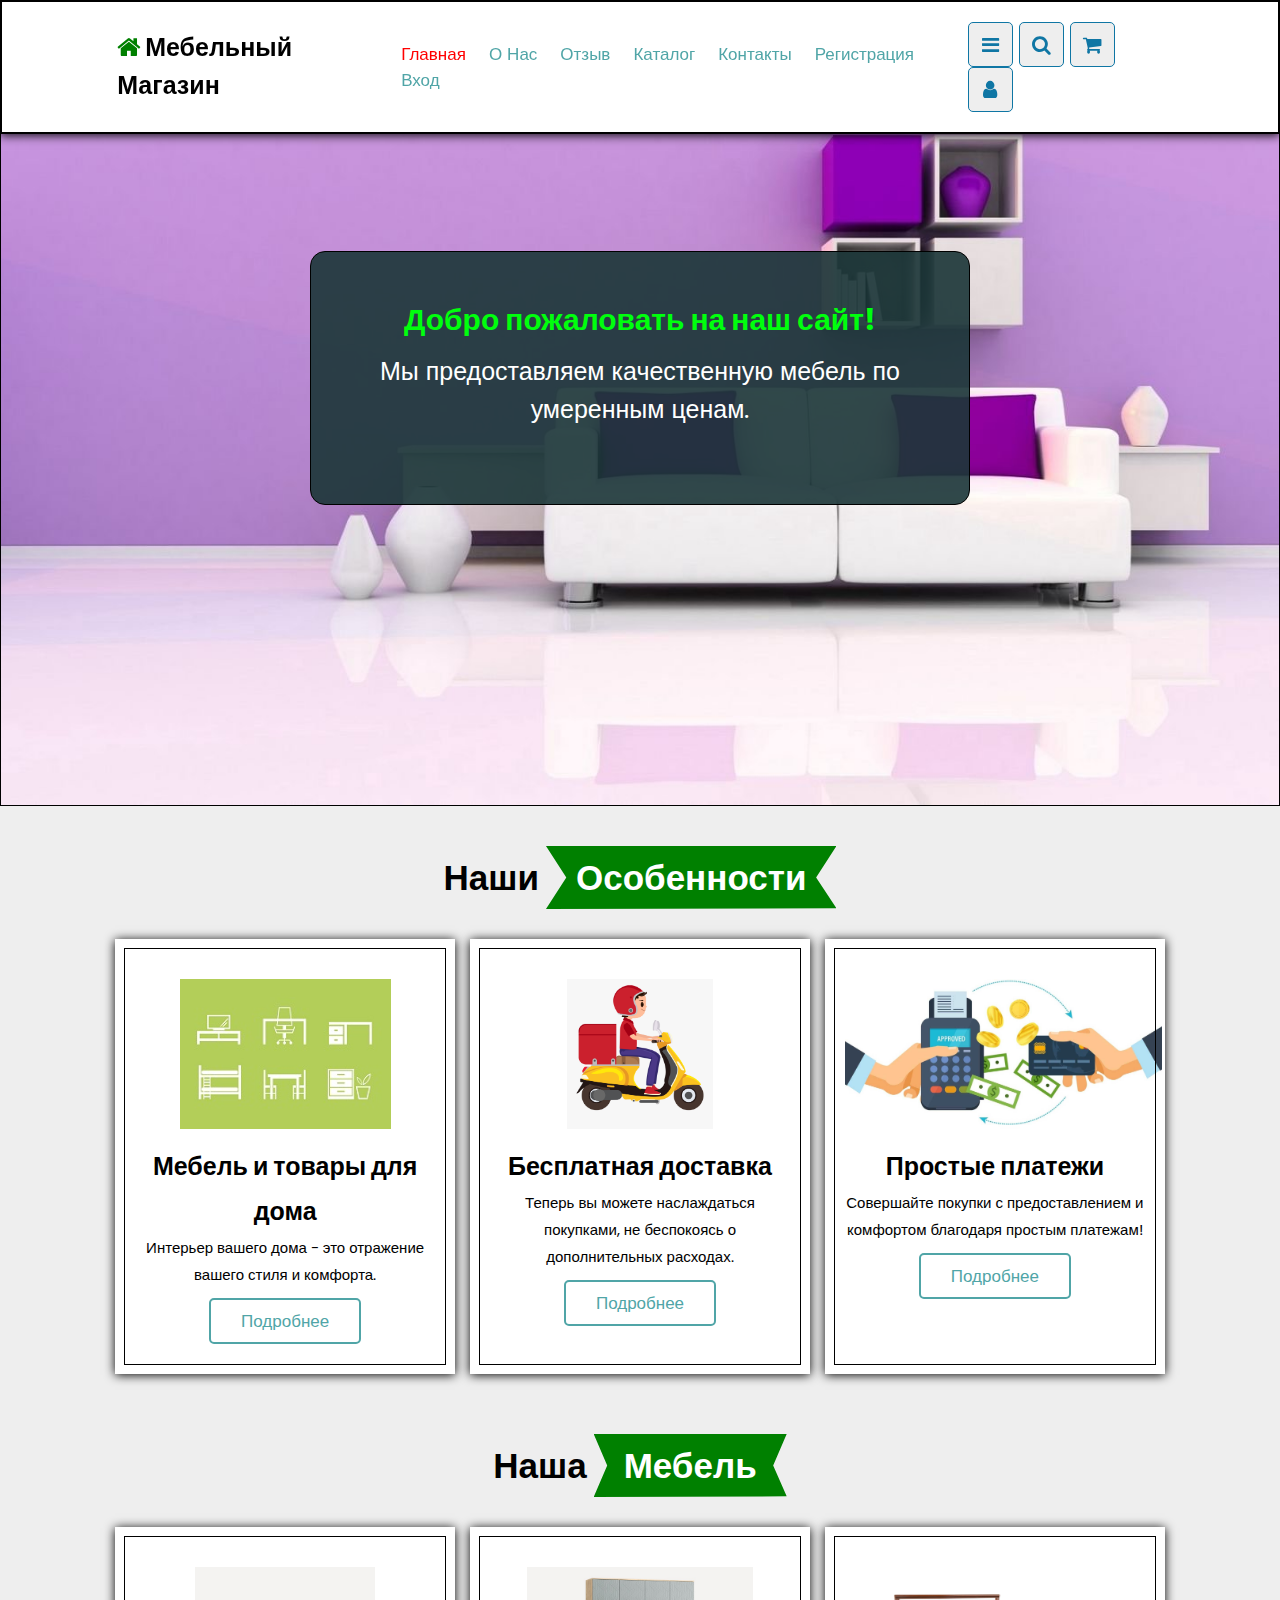
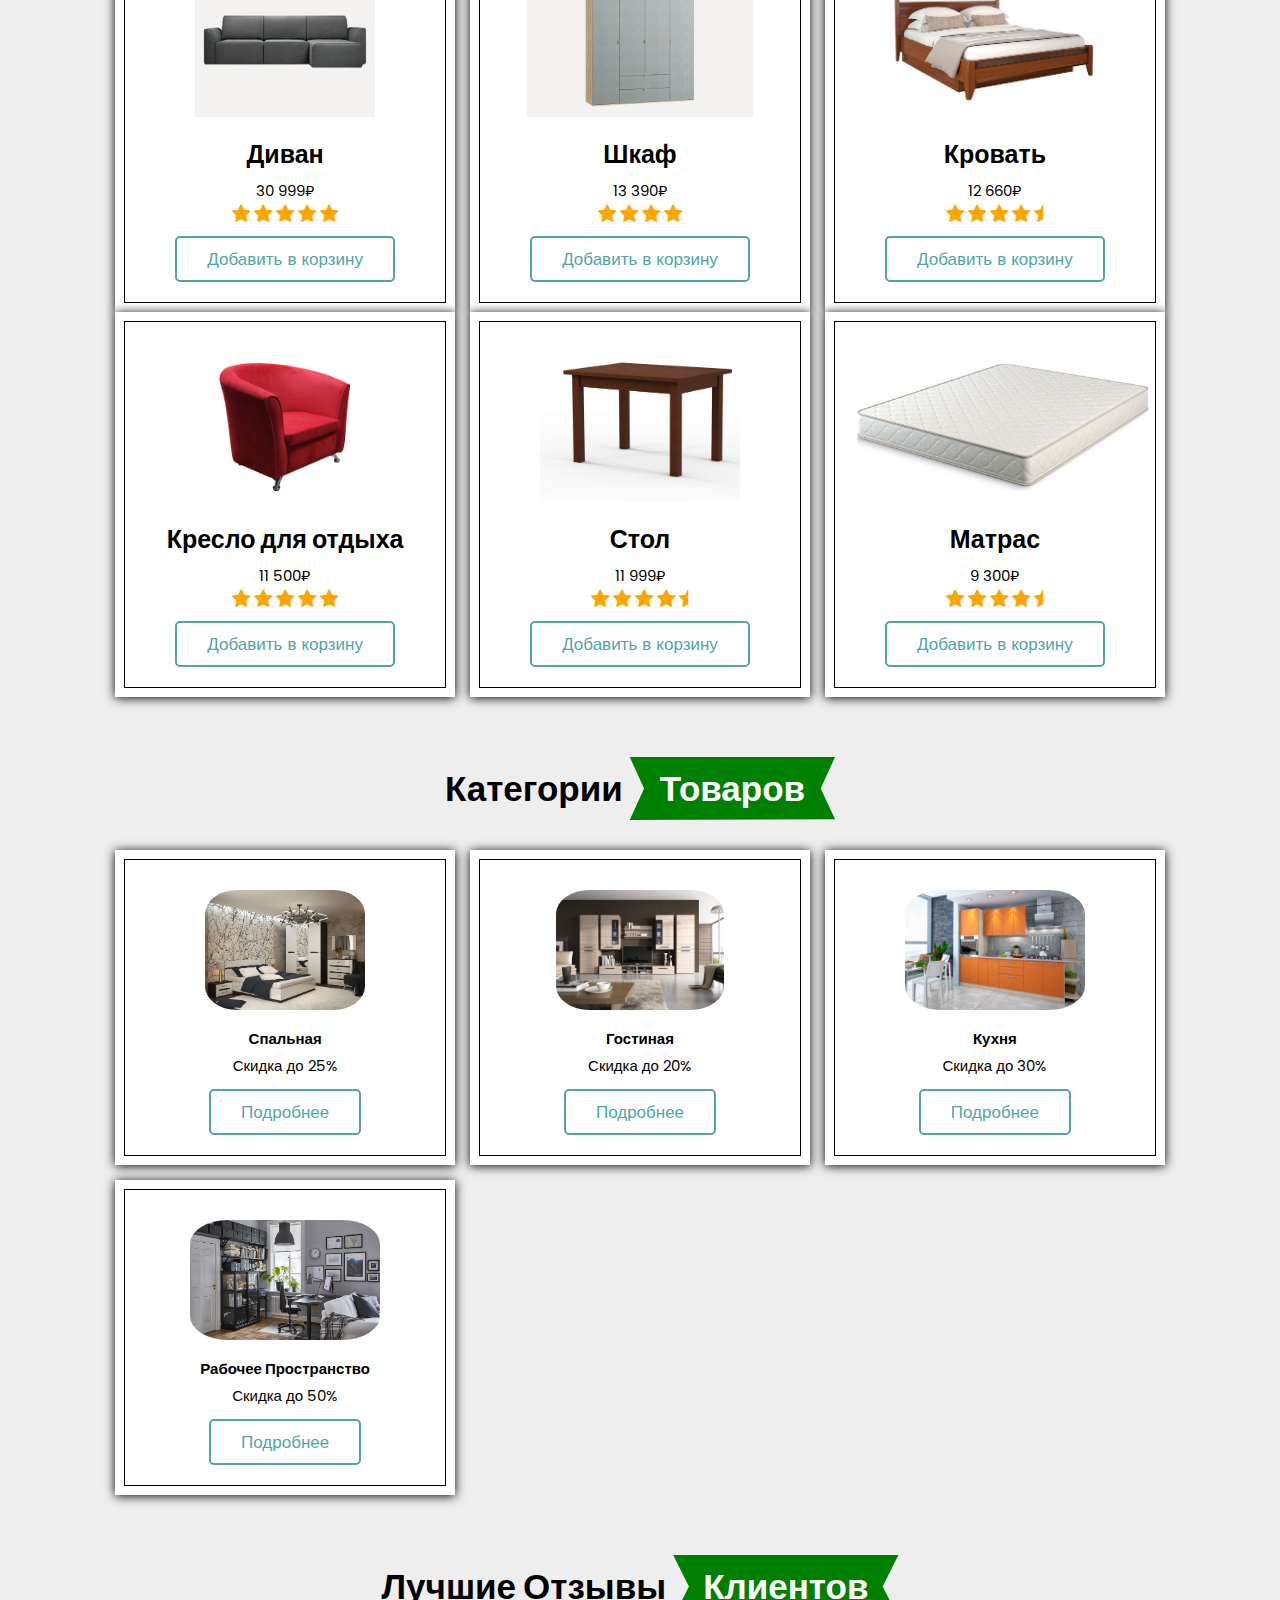
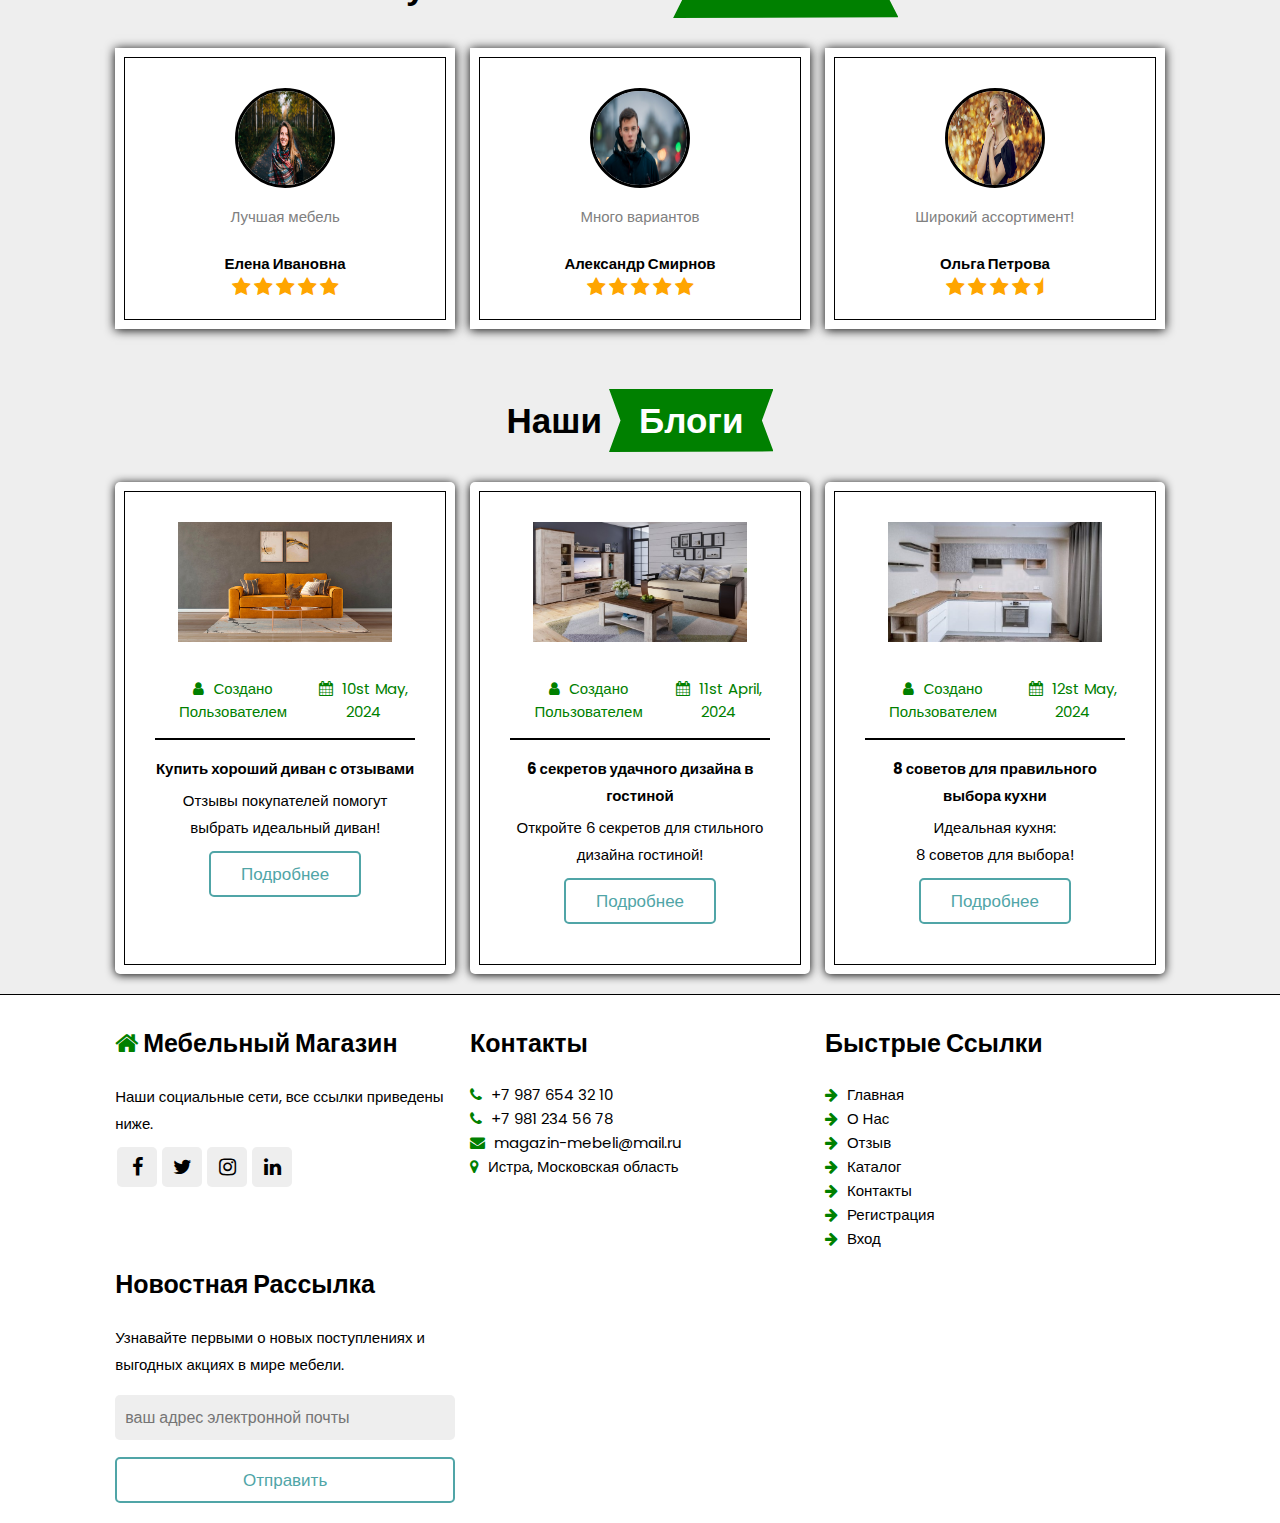
<file: index.html>
<!DOCTYPE html>
<html lang="ru">

	<head>
	
	<meta charset="UTF-8">
	<title>Мебельный магазин</title>
	<link rel="icon" type="image/icon" href="images/icon.png">
	<link rel="stylesheet" href="https://cdnjs.cloudflare.com/ajax/libs/font-awesome/4.7.0/css/font-awesome.min.css">
	<link rel="stylesheet" href="css/style.css">
	
	</head>
	<body>
	
	<header class="header">
		<a href="index.html" class="logo"> <i class="fa fa-home"></i> Мебельный Магазин</a>
		
		<nav class="navbar">
			<a href="index.html" class="test">Главная</a>
			<a href="review.html">О нас</a>
			<a href="opinion.html">Отзыв</a>
			<a href="categories.html">Каталог</a>
			<a href="contacts.html">Контакты</a>
			<a href="register.html">Регистрация</a>
			<a href="login.html">Вход</a>
		</nav>
		
		<div class="icons">
			<div class="fa fa-bars" id="menu-btn"></div>
			<div class="fa fa-search" id="search-btn"></div>
			<div class="fa fa-shopping-cart" id="cart-btn"></div>
			<div class="fa fa-user" id="login-btn"></div>
		</div>
		
		<form class="search-form">
			<input type="search" id="search-box" placeholder="Поиск по сайту">
			<label for="search-box" class="fa fa-search"></label>
		</form>
		
		<form action="#" class="login-form">
			<h3>Авторизоваться</h3>
			<input type="email" placeholder="ваш адрес электронной почты" class="box">
			<input type="password" placeholder="ваш пароль" class="box">
			
			<p>Забыли свой пароль? <a href="#">Кликните сюда</a></p>
			<p>У вас нет учетной записи? <a href="#">Создать сейчас</a></p>
			
			<input type="submit" value="Войти" class="btn">
		</form>
		
	</header>
	
	<section class="home" id="home">
		<div class="content">
			<h3>Добро пожаловать на наш сайт!</h3>
			<p>Мы предоставляем качественную мебель по умеренным ценам.</p>
		</div>
	</section>
	
	<section class="features" id="features">
		<h1 class="heading"> наши <span>особенности</span> </h1>
		
		<div class="box-container">
			<div class="box">
				<img src="images/572941.jpg">
				<h3>Мебель и товары для дома</h3>
				
				<p>Интерьер вашего дома - это отражение вашего стиля и комфорта.</p>
				
				<a href="#" class="btn">Подробнее</a>
			</div>
			
			<div class="box">
				<img src="images/76-761918_home-delivery-charge-delivery-boy-logo-png.png">
				<h3>Бесплатная доставка</h3>
				
				<p>Теперь вы можете наслаждаться покупками, не беспокоясь о дополнительных расходах.</p>
				
				<a href="#" class="btn">Подробнее</a>
			</div>
			
			<div class="box">
				<img src="images/05-9.jpg">
				<h3>Простые платежи</h3>
				
				<p>Совершайте покупки с предоставлением и комфортом благодаря простым платежам!</p>
				
				<a href="#" class="btn">Подробнее</a>
			</div>
		</div>
		
	</section>
	
	<section class="features" id="features">
		<h1 class="heading"> наша <span>мебель</span> </h1>
		
		<div class="box-container">
			<div class="box">
				<img src="images/4478408.jpg">
				<h3>Диван</h3>
				
				<p> 30 999₽</p>
				
				<div class="stars">
					<i class="fa fa-star"></i>
					<i class="fa fa-star"></i>
					<i class="fa fa-star"></i>
					<i class="fa fa-star"></i>
					<i class="fa fa-star"></i>
				</div>
				<a href="#" class="btn">Добавить в корзину</a>
			</div>
			
			<div class="box">
				<img src="images/5140159.jpg">
				<h3>Шкаф</h3>
				
				<p>13 390₽</p>
				
				<div class="stars">
					<i class="fa fa-star"></i>
					<i class="fa fa-star"></i>
					<i class="fa fa-star"></i>
					<i class="fa fa-star"></i>
				</div>
				
				<a href="#" class="btn">Добавить в корзину</a>
			</div>
			
			<div class="box">
				<img src="images/22c5f8e7f9df4e73e1fe42d7093c9730.jpg">
				<h3>Кровать</h3>
				
				<p>12 660₽</p>
				
				<div class="stars">
					<i class="fa fa-star"></i>
					<i class="fa fa-star"></i>
					<i class="fa fa-star"></i>
					<i class="fa fa-star"></i>
					<i class="fa fa-star-half"></i>
				</div>
				
				<a href="#" class="btn">Добавить в корзину</a>
			</div>
		</div>
		
		<div class="box-container">
			<div class="box">
				<img src="images/0uoh59koozh8ivf4bj871t2t78sa8efy.jpg">
				<h3>Кресло для отдыха</h3>
				
				<p> 11 500₽</p>
				
				<div class="stars">
					<i class="fa fa-star"></i>
					<i class="fa fa-star"></i>
					<i class="fa fa-star"></i>
					<i class="fa fa-star"></i>
					<i class="fa fa-star"></i>
				</div>
				
				<a href="#" class="btn">Добавить в корзину</a>
			</div>
			
			<div class="box">
				<img src="images/stol_filin_41765.jpg">
				<h3>Стол</h3>
				
				<p>11 999₽</p>
				
				<div class="stars">
					<i class="fa fa-star"></i>
					<i class="fa fa-star"></i>
					<i class="fa fa-star"></i>
					<i class="fa fa-star"></i>
					<i class="fa fa-star-half"></i>
				</div>
				
				<a href="#" class="btn">Добавить в корзину</a>
			</div>
			
			<div class="box">
				<img src="images/STL_1616330110956.jpg">
				<h3>Матрас</h3>
				
				<p>9 300₽</p>
				
				<div class="stars">
					<i class="fa fa-star"></i>
					<i class="fa fa-star"></i>
					<i class="fa fa-star"></i>
					<i class="fa fa-star"></i>
					<i class="fa fa-star-half"></i>
				</div>
				
				<a href="#" class="btn">Добавить в корзину</a>
			</div>
		</div>
		
	</section>
	
	<section class="categories" id="categories">
		<h1 class="heading"> категории <span>товаров</span> </h1>
		
		<div class="box-container">
			<div class="box">
				<img src="images/1662.970.jpg">
				<h3>Спальная</h3>
				
				<p>Скидка до 25%</p>
				
				<a href="#" class="btn">Подробнее</a>
			</div>
			
			<div class="box">
				<img src="images/16895.jpg">
				<h3>Гостиная</h3>
				
				<p>Скидка до 20%</p>
				
				<a href="#" class="btn">Подробнее</a>
			</div>
			
			<div class="box">
				<img src="images/0482.jpg">
				<h3>Кухня</h3>
				
				<p>Скидка до 30%</p>
				
				<a href="#" class="btn">Подробнее</a>
			</div>
			
			<div class="box">
				<img src="images/1667386349_1-colodu-club-p-ikea-mebel-dlya-kabineta-pinterest-1.jpg">
				<h3>Рабочее пространство</h3>
				
				<p>Скидка до 50%</p>
				
				<a href="#" class="btn">Подробнее</a>
			</div>
		</div>
		
	</section>
	
	<section class="review" id="review">
		<h1 class="heading"> Лучшие Отзывы <span>Клиентов</span> </h1>
		
		<div class="box-container">
			<div class="box">
				<img src="images/20mm-sigma-art-005.jpg">
				
				<p>Лучшая мебель</p>
				
				<h3>Елена Ивановна</h3>
				
				<div class="stars">
					<i class="fa fa-star"></i>
					<i class="fa fa-star"></i>
					<i class="fa fa-star"></i>
					<i class="fa fa-star"></i>
					<i class="fa fa-star"></i>
				</div>
			</div>
			
			<div class="box">
				<img src="images/gcXBU9m6I8E.jpg">
				
				<p>Много вариантов</p>
				
				<h3>Александр Смирнов</h3>
				
				<div class="stars">
					<i class="fa fa-star"></i>
					<i class="fa fa-star"></i>
					<i class="fa fa-star"></i>
					<i class="fa fa-star"></i>
					<i class="fa fa-star"></i>
				</div>
			</div>
			
			<div class="box">
				<img src="images/sunlight-women-outdoors-women-model-portrait-photography-necklace-dress-yellow-fashion-spring-Person-autumn-flower-girl-beauty-season-woman-bride-photograph-portrait-photography-photo-shoot-12825.jpg">
				
				<p>Широкий ассортимент!</p>
				
				<h3>Ольга Петрова</h3>
				
				<div class="stars">
					<i class="fa fa-star"></i>
					<i class="fa fa-star"></i>
					<i class="fa fa-star"></i>
					<i class="fa fa-star"></i>
					<i class="fa fa-star-half"></i>
				</div>
			</div>
		</div>
		
	</section>
	
	<section class="blogs" id="blogs">
		<h1 class="heading"> наши <span>блоги</span> </h1>
		
		<div class="box-container">
			<div class="box">
				<img src="images/610a5185250de336452555.jpg">
				<div class="content">
					<div class="icons">
						<a href="#"><i class="fa fa-user"></i> Создано пользователем</a>
						<a href="#"><i class="fa fa-calendar"></i> 10st may, 2024</a>
					</div>
				<h3>Купить хороший диван с отзывами</h3>
				<p>Отзывы покупателей помогут выбрать идеальный диван!</p>
				<a href="#" class="btn">Подробнее</a>
				</div>
			</div>
			
			<div class="box">
				<img src="images/610a52fb8db67164814185.jpg">
				<div class="content">
					<div class="icons">
						<a href="#"><i class="fa fa-user"></i> Создано пользователем</a>
						<a href="#"><i class="fa fa-calendar"></i> 11st April, 2024</a>
					</div>
				<h3>6 секретов удачного дизайна в гостиной</h3>
				<p>Откройте 6 секретов для стильного дизайна гостиной!</p>
				<a href="#" class="btn">Подробнее</a>
				</div>
			</div>
			
			<div class="box">
				<img src="images/610a50823f8df323639237.jpg">
				<div class="content">
					<div class="icons">
						<a href="#"><i class="fa fa-user"></i> Создано пользователем</a>
						<a href="#"><i class="fa fa-calendar"></i> 12st may, 2024</a>
					</div>
					<h3>8 советов для правильного выбора кухни</h3>
					<p>Идеальная кухня:</p>
					<p>8 советов для выбора!</p>
					<a href="#" class="btn">Подробнее</a>
				</div>
			</div>
		</div>
		
	</section>
	
	<section class="footer">
		<div class="box-container">
			<div class="box">
				<h3> <i class="fa fa-home"></i> Мебельный магазин</h3>
				<p>Наши социальные сети, все ссылки приведены ниже.</p>
				
				<div class="share">
					<a href="#" class="fa fa-facebook"></a>
					<a href="#" class="fa fa-twitter"></a>
					<a href="#" class="fa fa-instagram"></a>
					<a href="#" class="fa fa-linkedin"></a>
				</div>
			</div>
			
			<div class="box">
				<h3> Контакты </h3>
				<a href="#" class="links"> <i class="fa fa-phone"></i> +7 987 654 32 10</a>
				<a href="#" class="links"> <i class="fa fa-phone"></i> +7 981 234 56 78</a>
				<a href="#" class="links"> <i class="fa fa-envelope"></i> magazin-mebeli@mail.ru</a>
				<a href="#" class="links"> <i class="fa fa-map-marker"></i> Истра, Московская область</a>
				
			</div>
			
			<div class="box">
				<h3> Быстрые ссылки </h3>
				<a href="index.html" class="links"> <i class="fa fa-arrow-right"></i> Главная</a>
				<a href="review.html" class="links"> <i class="fa fa-arrow-right"></i> О Нас</a>
				<a href="opinion.html" class="links"> <i class="fa fa-arrow-right"></i> Отзыв</a>
				<a href="categories.html" class="links"> <i class="fa fa-arrow-right"></i> Каталог</a>
				<a href="contacts.html" class="links"> <i class="fa fa-arrow-right"></i> Контакты</a>
				<a href="register.html" class="links"> <i class="fa fa-arrow-right"></i> Регистрация</a>
				<a href="login.html" class="links"> <i class="fa fa-arrow-right"></i> Вход</a>
			</div>
			
			<div class="box">
				<h3> Новостная рассылка </h3>
				<p>Узнавайте первыми о новых поступлениях и выгодных акциях в мире мебели.</p>
				<input type="email" placeholder="ваш адрес электронной почты" class="email">
				<input type="submit" value="Отправить" class="btn" id="btnimg">
			</div>
		</div>
	</section>
	
	<script src="js/script.js"></script>
	</body>
</html>
</file>
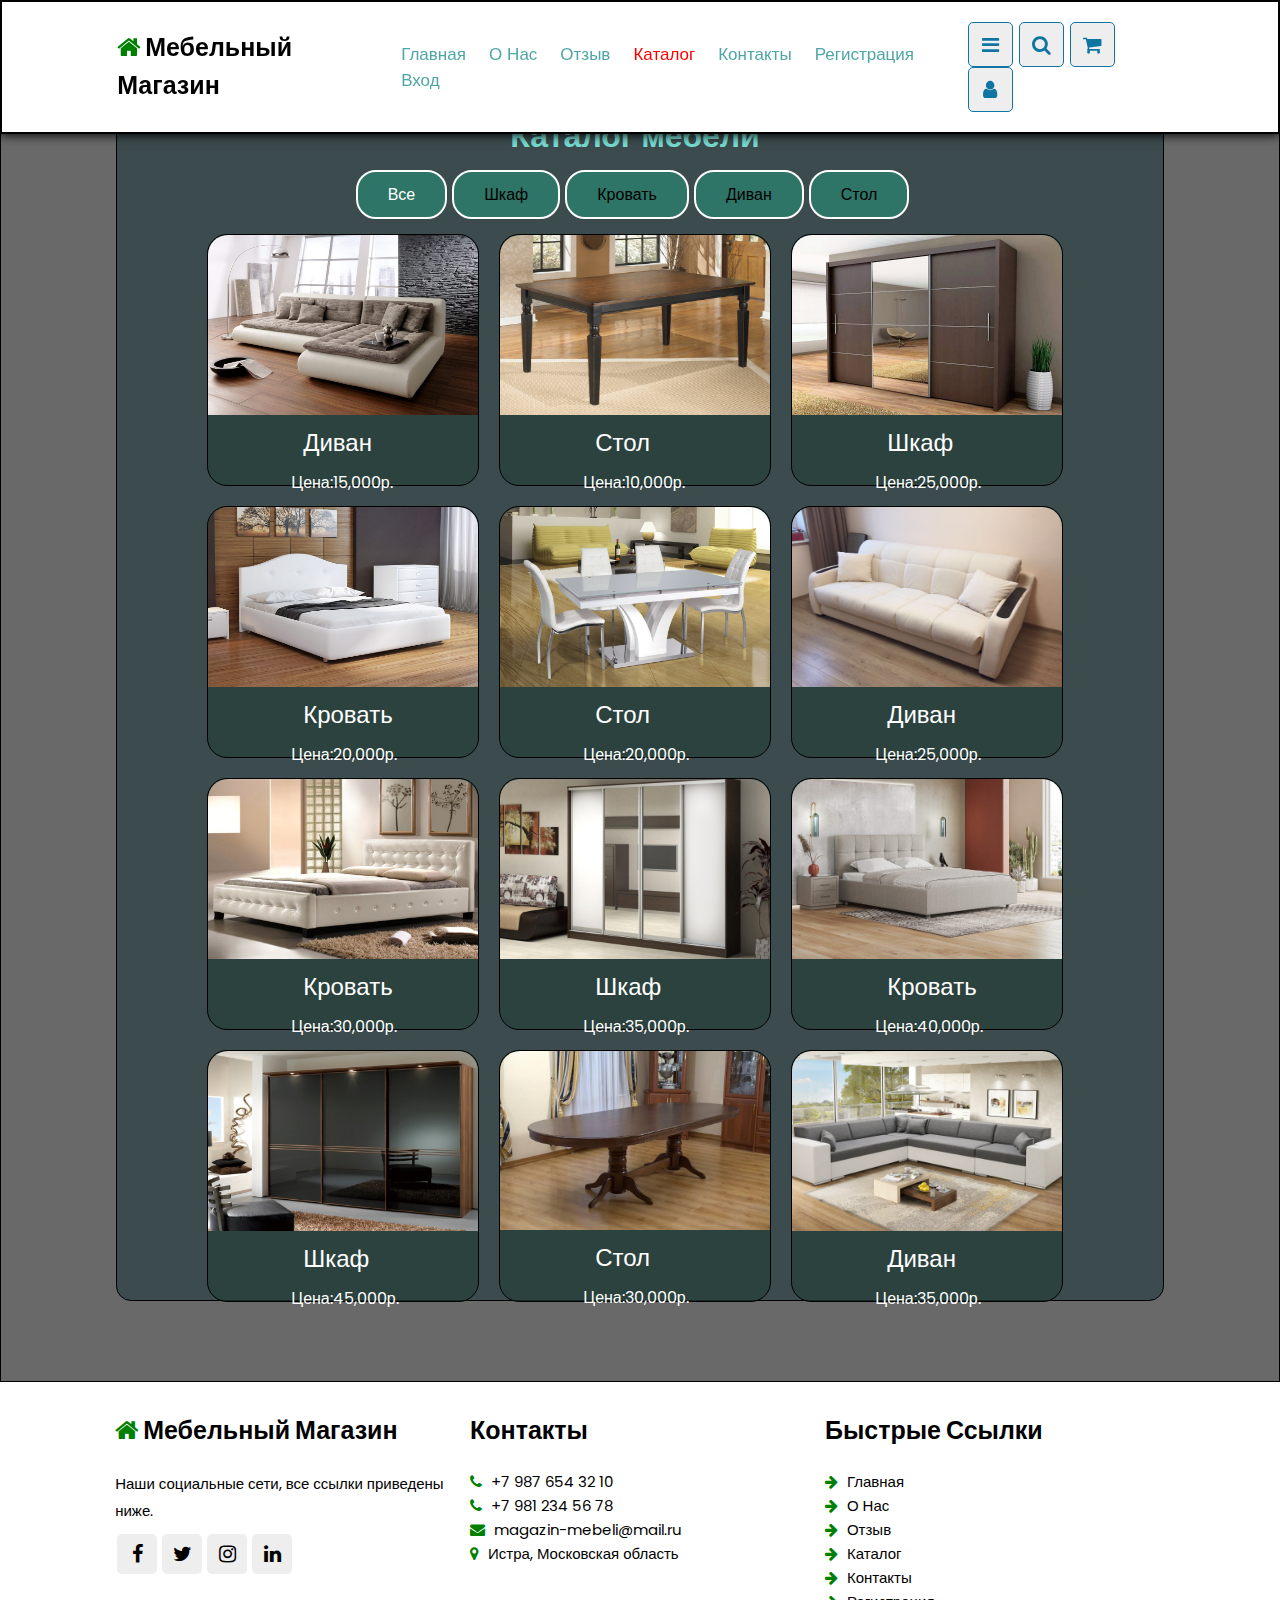
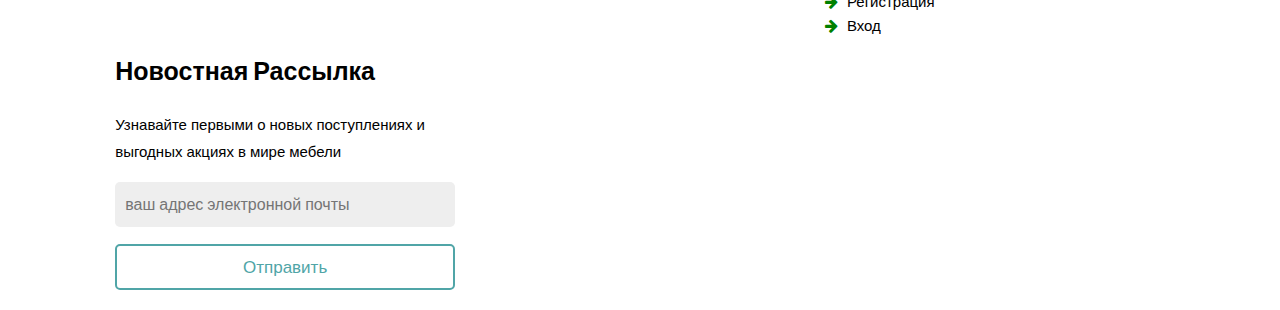
<file: categories.html>
<!DOCTYPE html>
<html lang="ru">

	<head>
	
	<meta charset="UTF-8">
	<title>Мебельный магазин</title>
	<link rel="icon" type="image/icon" href="images/icon.png">
	<link rel="stylesheet" href="https://cdnjs.cloudflare.com/ajax/libs/font-awesome/4.7.0/css/font-awesome.min.css">
	<link rel="stylesheet" href="css/categories.css">
	
	</head>
	<body>
	
	<header class="header">
		<a href="index.html" class="logo"> <i class="fa fa-home"></i> Мебельный Магазин</a>
		
		<nav class="navbar">
			<a href="index.html">Главная</a>
			<a href="review.html">О нас</a>
			<a href="opinion.html">Отзыв</a>
			<a href="categories.html" class="test2">Каталог</a>
			<a href="contacts.html">Контакты</a>
			<a href="register.html">Регистрация</a>
			<a class="test3" href="login.html">Вход</a>
		</nav>
		
		<div class="icons">
			<div class="fa fa-bars" id="menu-btn"></div>
			<div class="fa fa-search" id="search-btn"></div>
			<div class="fa fa-shopping-cart" id="cart-btn"></div>
			<div class="fa fa-user" id="login-btn"></div>
		</div>
		
		<form class="search-form">
			<input type="search" id="search-box" placeholder="Поиск по сайту">
			<label for="search-box" class="fa fa-search"></label>
		</form>
		
		<form action="#" class="login-form">
			<h3>Авторизоваться</h3>
			<input type="email" placeholder="ваш адрес электронной почты" class="box">
			<input type="password" placeholder="ваш пароль" class="box">
			
			<p>Забыли свой пароль? <a href="#">Кликните сюда</a></p>
			<p>У вас нет учетной записи? <a href="#">Создать сейчас</a></p>
			
			<input type="submit" value="Войти" class="btn">
		</form>
		
	</header>
	
	<section class="home" id="home">
		<div class="content">
			<h1 class="title">Каталог мебели</h1>
			<ul class="list">
				<li class="list_item active" data-id="all">Все</li>
				<li class="list_item" data-id="wardrobe">Шкаф</li>
				<li class="list_item" data-id="bed">Кровать</li>
				<li class="list_item" data-id="sofa">Диван</li>
				<li class="list_item" data-id="table">Стол</li>
			</ul>
			<div class="blocks">
				<div class="blocks_row">
					<div class="blocks_item sofa sofa1">
						<img src="images/catalog/sofa1.jpg" class="img">
						<div class="disp">
							<p class="fon">Диван</p>
							<span>Цена:15,000р.</span>
						</div>
					</div>
					<div class="blocks_item table table1">
						<img src="images/catalog/table1.jpg" class="img">
						<div class="disp">
							<p class="fon">Стол</p>
							<span>Цена:10,000р.</span>
						</div>
					</div>
					<div class="blocks_item wardrobe wardrobe1">
						<img src="images/catalog/wardrobe1.jpg" class="img">
						<div class="disp">
							<p class="fon">Шкаф</p>
							<span>Цена:25,000р.</span>
						</div>
					</div>
					<div class="blocks_item bed bed1">
						<img src="images/catalog/bed1.jpeg" class="img">
						<div class="disp">
							<p class="fon">Кровать</p>
							<span>Цена:20,000р.</span>
						</div>
					</div>
					
					<div class="blocks_item table table2">
						<img src="images/catalog/table2.jpg" class="img">
						<div class="disp">
							<p class="fon">Стол</p>
							<span>Цена:20,000р.</span>
						</div>
					</div>
					<div class="blocks_item sofa sofa2">
						<img src="images/catalog/sofa2.jpg" class="img">
						<div class="disp">
							<p class="fon">Диван</p>
							<span>Цена:25,000р.</span>
						</div>
					</div>
					<div class="blocks_item bed bed2">
						<img src="images/catalog/bed2.jpg" class="img">
						<div class="disp">
							<p class="fon">Кровать</p>
							<span>Цена:30,000р.</span>
						</div>
					</div>
					<div class="blocks_item wardrobe wardrobe2">
						<img src="images/catalog/wardrobe2.jpg" class="img">
						<div class="disp">
							<p class="fon">Шкаф</p>
							<span>Цена:35,000р.</span>
						</div>
					</div>
					<div class="blocks_item bed bed3">
						<img src="images/catalog/bed3.jpg" class="img">
						<div class="disp">
							<p class="fon">Кровать</p>
							<span>Цена:40,000р.</span>
						</div>
					</div>
					<div class="blocks_item wardrobe wardrobe3">
						<img src="images/catalog/wardrobe3.jpg" class="img">
						<div class="disp">
							<p class="fon">Шкаф</p>
							<span>Цена:45,000р.</span>
						</div>
					</div>
					<div class="blocks_item table table3">
						<img src="images/catalog/table3.jpg" class="img">
						<div class="disp">
							<p class="fon">Стол</p>
							<span>Цена:30,000р.</span>
						</div>
					</div>
					<div class="blocks_item sofa sofa3">
						<img src="images/catalog/sofa3.jpg" class="img">
						<div class="disp">
							<p class="fon">Диван</p>
							<span>Цена:35,000р.</span>
						</div>
					</div>
				</div>
			</div>
		</div>
	</section>
	
	
	
	<section class="footer">
		<div class="box-container">
			<div class="box">
				<h3> <i class="fa fa-home"></i> Мебельный магазин</h3>
				<p>Наши социальные сети, все ссылки приведены ниже.</p>
				
				<div class="share">
					<a href="#" class="fa fa-facebook"></a>
					<a href="#" class="fa fa-twitter"></a>
					<a href="#" class="fa fa-instagram"></a>
					<a href="#" class="fa fa-linkedin"></a>
				</div>
			</div>
			
			<div class="box">
				<h3> Контакты </h3>
				<a href="#" class="links"> <i class="fa fa-phone"></i> +7 987 654 32 10</a>
				<a href="#" class="links"> <i class="fa fa-phone"></i> +7 981 234 56 78</a>
				<a href="#" class="links"> <i class="fa fa-envelope"></i> magazin-mebeli@mail.ru</a>
				<a href="#" class="links"> <i class="fa fa-map-marker"></i> Истра, Московская область</a>
				
			</div>
			
			<div class="box">
				<h3> Быстрые ссылки </h3>
				<a href="index.html" class="links"> <i class="fa fa-arrow-right"></i> Главная</a>
				<a href="review.html" class="links"> <i class="fa fa-arrow-right"></i> О Нас</a>
				<a href="opinion.html" class="links"> <i class="fa fa-arrow-right"></i> Отзыв</a>
				<a href="categories.html" class="links"> <i class="fa fa-arrow-right"></i> Каталог</a>
				<a href="contacts.html" class="links"> <i class="fa fa-arrow-right"></i> Контакты</a>
				<a href="register.html" class="links"> <i class="fa fa-arrow-right"></i> Регистрация</a>
				<a href="login.html" class="links"> <i class="fa fa-arrow-right"></i> Вход</a>
			</div>
			
			<div class="box">
				<h3> Новостная рассылка </h3>
				<p>Узнавайте первыми о новых поступлениях и выгодных акциях в мире мебели</p>
				<input type="email" placeholder="ваш адрес электронной почты" class="email">
				<input type="submit" value="Отправить" class="btn">
			</div>
		</div>
	</section>
	
	<script src="js/main.js"></script>
	</body>
</html>
</file>
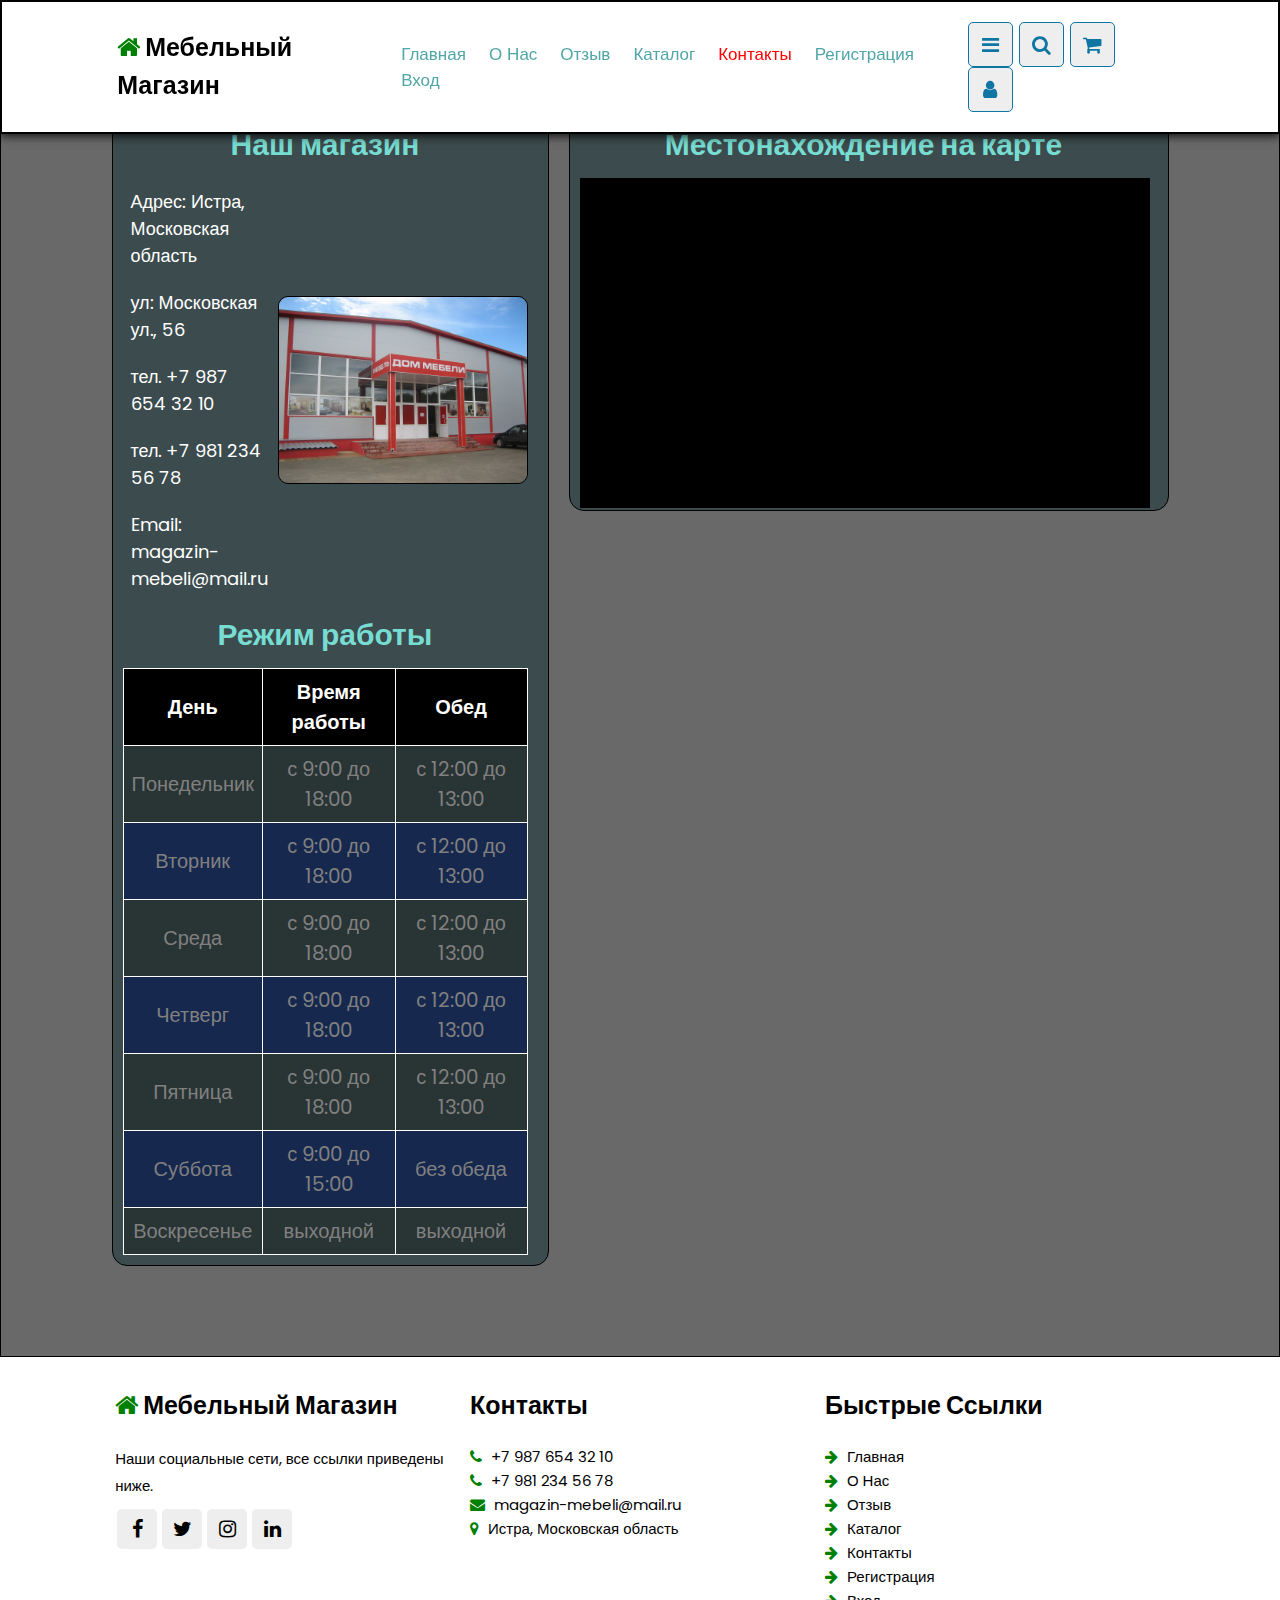
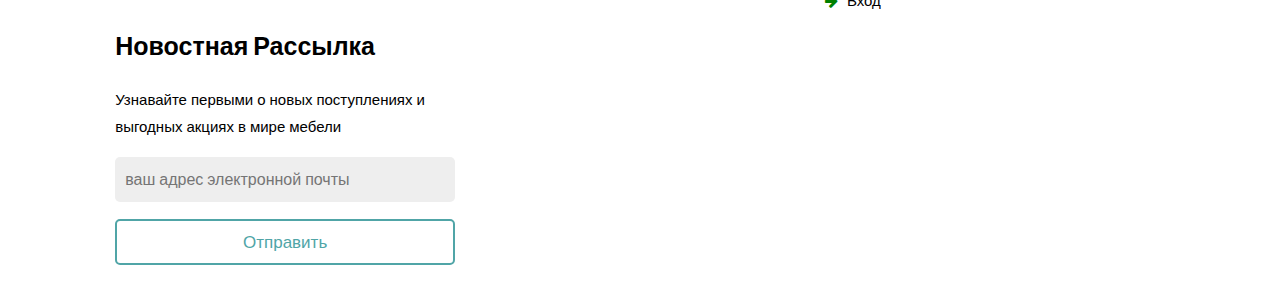
<file: contacts.html>
<!DOCTYPE html>
<html lang="ru">

	<head>
	
	<meta charset="UTF-8">
	<title>Мебельный магазин</title>
	<link rel="icon" type="image/icon" href="images/icon.png">
	<link rel="stylesheet" href="https://cdnjs.cloudflare.com/ajax/libs/font-awesome/4.7.0/css/font-awesome.min.css">
	<link rel="stylesheet" href="css/contacts.css">
	
	</head>
	<body>
	
	<header class="header">
		<a href="index.html" class="logo"> <i class="fa fa-home"></i> Мебельный Магазин</a>
		
		<nav class="navbar">
			<a href="index.html">Главная</a>
			<a href="review.html">О нас</a>
			<a href="opinion.html">Отзыв</a>
			<a href="categories.html">Каталог</a>
			<a href="contacts.html" class="test2">Контакты</a>
			<a href="register.html">Регистрация</a>
			<a class="test3" href="login.html">Вход</a>
		</nav>
		
		<div class="icons">
			<div class="fa fa-bars" id="menu-btn"></div>
			<div class="fa fa-search" id="search-btn"></div>
			<div class="fa fa-shopping-cart" id="cart-btn"></div>
			<div class="fa fa-user" id="login-btn"></div>
		</div>
		
		<form class="search-form">
			<input type="search" id="search-box" placeholder="Поиск по сайту">
			<label for="search-box" class="fa fa-search"></label>
		</form>
		
		<form action="#" class="login-form">
			<h3>Авторизоваться</h3>
			<input type="email" placeholder="ваш адрес электронной почты" class="box">
			<input type="password" placeholder="ваш пароль" class="box">
			
			<p>Забыли свой пароль? <a href="#">Кликните сюда</a></p>
			<p>У вас нет учетной записи? <a href="#">Создать сейчас</a></p>
			
			<input type="submit" value="Войти" class="btn">
		</form>
		
	</header>
	
	<section class="home" id="home">
		<div class="content">
			<h3>Наш магазин</h3>
			<div class="div1">
				<div class="div2">
					<p>Адрес: Истра, Московская область</p>
					<p>ул: Московская ул., 56</p>
					<p>тел. +7 987 654 32 10</p>
					<p>тел. +7 981 234 56 78</p>
					<p>Email: magazin-mebeli@mail.ru</p>
				</div>
				<img src="images/orig.jpg">
			</div>
			<h3>Режим работы</h3>
			<table>
				<tr>
					<th>День</th>
					<th>Время работы</th>
					<th>Обед</th>
				</tr>
				<tr>
					<td>Понедельник</td>
					<td>с 9:00 до 18:00</td>
					<td>с 12:00 до 13:00</td>
				</tr>
				<tr>
					<td>Вторник</td>
					<td>с 9:00 до 18:00</td>
					<td>с 12:00 до 13:00</td>
				</tr>
				<tr>
					<td>Среда</td>
					<td>с 9:00 до 18:00</td>
					<td>с 12:00 до 13:00</td>
				</tr>
				<tr>
					<td>Четверг</td>
					<td>с 9:00 до 18:00</td>
					<td>с 12:00 до 13:00</td>
				</tr>
				<tr>
					<td>Пятница</td>
					<td>с 9:00 до 18:00</td>
					<td>с 12:00 до 13:00</td>
				</tr>
				<tr>
					<td>Суббота</td>
					<td>с 9:00 до 15:00</td>
					<td>без обеда</td>
				</tr>
				<tr>
					<td>Воскресенье</td>
					<td>выходной</td>
					<td>выходной</td>
				</tr>
			</table>
		</div>
		<div class="content2">
			<h3>Местонахождение на карте</h3>
			<div id="map" class="map"><script type="text/javascript" charset="utf-8" async src="https://api-maps.yandex.ru/services/constructor/1.0/js/?um=constructor%3Ab8e04182244f8e3d93555689027e4a402945a05561fb63805c97b94596dc473d&amp;width=570&amp;height=330&amp;lang=ru_RU&amp;scroll=true"></script></div>
		</div>
	</section>
	
	
	
	<section class="footer">
		<div class="box-container">
			<div class="box">
				<h3> <i class="fa fa-home"></i> Мебельный магазин</h3>
				<p>Наши социальные сети, все ссылки приведены ниже.</p>
				
				<div class="share">
					<a href="#" class="fa fa-facebook"></a>
					<a href="#" class="fa fa-twitter"></a>
					<a href="#" class="fa fa-instagram"></a>
					<a href="#" class="fa fa-linkedin"></a>
				</div>
			</div>
			
			<div class="box">
				<h3> Контакты </h3>
				<a href="#" class="links"> <i class="fa fa-phone"></i> +7 987 654 32 10</a>
				<a href="#" class="links"> <i class="fa fa-phone"></i> +7 981 234 56 78</a>
				<a href="#" class="links"> <i class="fa fa-envelope"></i> magazin-mebeli@mail.ru</a>
				<a href="#" class="links"> <i class="fa fa-map-marker"></i> Истра, Московская область</a>
				
			</div>
			
			<div class="box">
				<h3> Быстрые ссылки </h3>
				<a href="index.html" class="links"> <i class="fa fa-arrow-right"></i> Главная</a>
				<a href="review.html" class="links"> <i class="fa fa-arrow-right"></i> О Нас</a>
				<a href="opinion.html" class="links"> <i class="fa fa-arrow-right"></i> Отзыв</a>
				<a href="categories.html" class="links"> <i class="fa fa-arrow-right"></i> Каталог</a>
				<a href="contacts.html" class="links"> <i class="fa fa-arrow-right"></i> Контакты</a>
				<a href="register.html" class="links"> <i class="fa fa-arrow-right"></i> Регистрация</a>
				<a href="login.html" class="links"> <i class="fa fa-arrow-right"></i> Вход</a>
			</div>
			
			<div class="box">
				<h3> Новостная рассылка </h3>
				<p>Узнавайте первыми о новых поступлениях и выгодных акциях в мире мебели</p>
				<input type="email" placeholder="ваш адрес электронной почты" class="email">
				<input type="submit" value="Отправить" class="btn">
			</div>
		</div>
	</section>
	
	<script src="js/script.js"></script>
	</body>
</html>
</file>
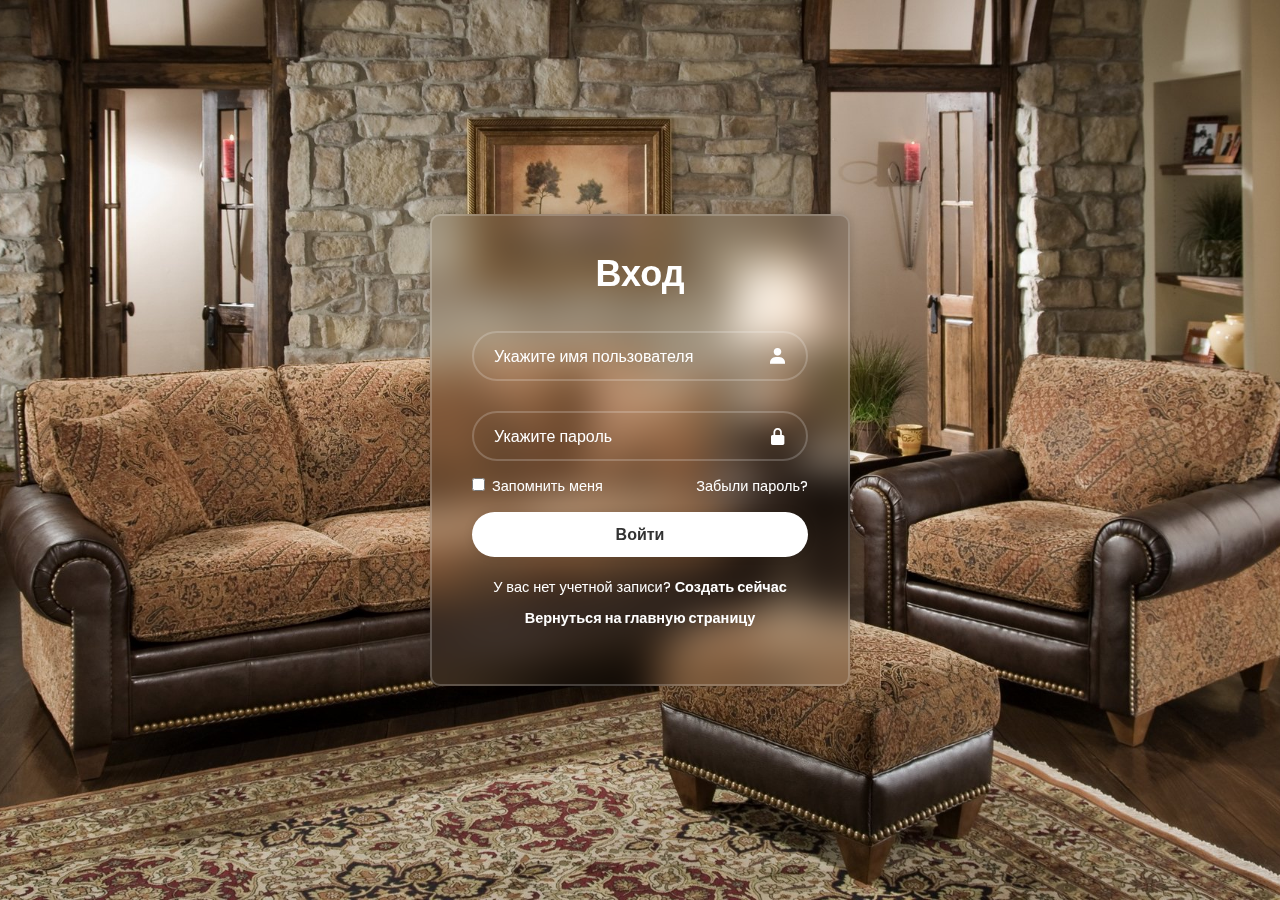
<file: login.html>
<!DOCTYPE html>
<html lang="ru">
	
	<head>
		<meta charset="UTF-8">
		<title>Вход</title>
		<link rel="icon" type="image/icon" href="images/icon.png">
		<link rel="stylesheet" href="css/login.css">
		<link href='https://unpkg.com/boxicons@2.1.4/css/boxicons.min.css' rel='stylesheet'>
	</head>
	
	<body>
		<div class="wrapper">
			<form action="">
				<h1>Вход</h1>
				<div class="input-box">
					<input type="text" placeholder="Укажите имя пользователя" required>
					<i class="bx bxs-user"></i>
				</div>
				<div class="input-box">
					<input type="password" placeholder="Укажите пароль" required>
					<i class="bx bxs-lock-alt"></i>
				</div>
				<div class="remember-forgot">
					<label><input type="checkbox"> Запомнить меня</label>
					<a href="#">Забыли пароль?</a>
				</div>
				
				<button type="submit" class="btn">Войти</button>
				
				<div class="register-link">
					<p>У вас нет учетной записи? <a href="register.html">Создать сейчас</a></p>
					<p class="preg"><a href="index.html">Вернуться на главную страницу</a></p>
				</div>
			</form>
		</div>
	</body>
</html>
</file>
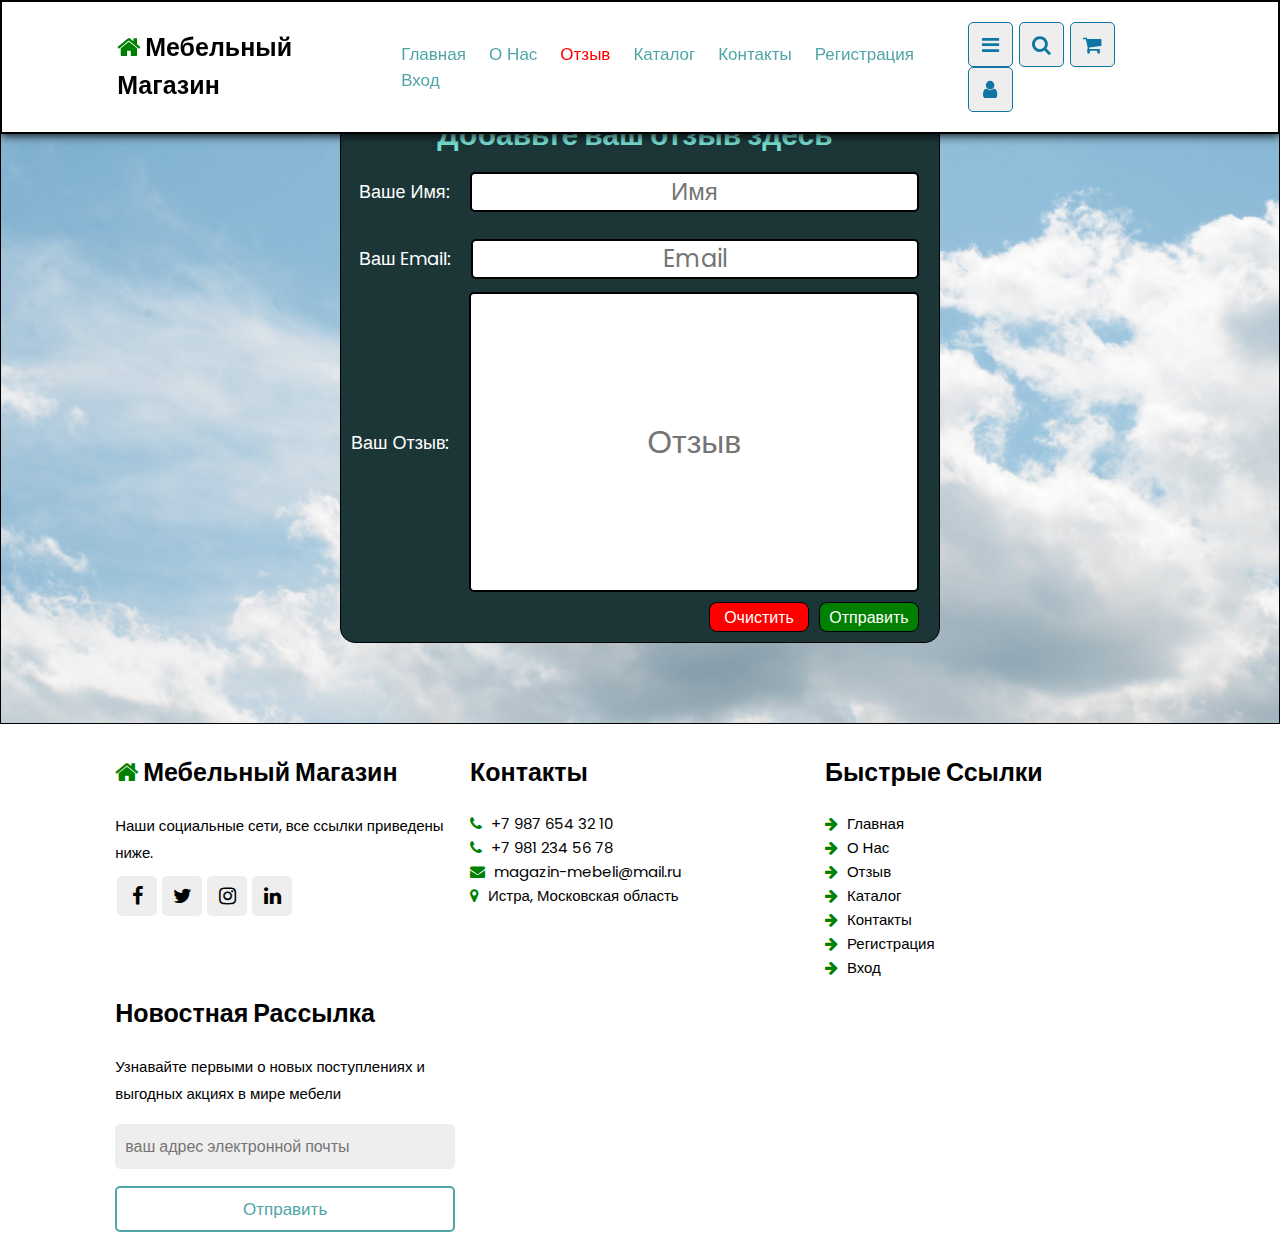
<file: opinion.html>
<!DOCTYPE html>
<html lang="ru">

	<head>
	
	<meta charset="UTF-8">
	<title>Мебельный магазин</title>
	<link rel="icon" type="image/icon" href="images/icon.png">
	<link rel="stylesheet" href="https://cdnjs.cloudflare.com/ajax/libs/font-awesome/4.7.0/css/font-awesome.min.css">
	<link rel="stylesheet" href="css/opinion.css">
	
	</head>
	<body>
	
	<header class="header">
		<a href="index.html" class="logo"> <i class="fa fa-home"></i> Мебельный Магазин</a>
		
		<nav class="navbar">
			<a href="index.html">Главная</a>
			<a href="review.html">О нас</a>
			<a href="opinion.html" class="test2">Отзыв</a>
			<a href="categories.html">Каталог</a>
			<a href="contacts.html">Контакты</a>
			<a href="register.html">Регистрация</a>
			<a class="test3" href="login.html">Вход</a>
		</nav>
		
		<div class="icons">
			<div class="fa fa-bars" id="menu-btn"></div>
			<div class="fa fa-search" id="search-btn"></div>
			<div class="fa fa-shopping-cart" id="cart-btn"></div>
			<div class="fa fa-user" id="login-btn"></div>
		</div>
		
		<form class="search-form">
			<input type="search" id="search-box" placeholder="Поиск по сайту">
			<label for="search-box" class="fa fa-search"></label>
		</form>
		
		<form action="#" class="login-form">
			<h3>Авторизоваться</h3>
			<input type="email" placeholder="ваш адрес электронной почты" class="box">
			<input type="password" placeholder="ваш пароль" class="box">
			
			<p>Забыли свой пароль? <a href="#">Кликните сюда</a></p>
			<p>У вас нет учетной записи? <a href="#">Создать сейчас</a></p>
			
			<input type="submit" value="Войти" class="btn">
		</form>
		
	</header>
	
	<section class="home" id="home">
		<div class="content">
			<h3>Добавьте ваш отзыв здесь</h3>
			<div class="div1">
				<p>Ваше Имя:</p>
				<input type="text" id="search-box" placeholder="Имя">
			</div>
			<div class="div1">
				<p>Ваш Email:</p>
				<input type="text" id="search-box" placeholder="email">
			</div>
			<div class="div2">
				<p>Ваш Отзыв:</p>
				<input type="text" id="search-box" placeholder="Отзыв">
			</div>
			<div class="div3">
				<button class="btn1">Очистить</button>
				<button class="btn2">Отправить</button>
			</div>
		</div>
	</section>
	
	
	
	<section class="footer">
		<div class="box-container">
			<div class="box">
				<h3> <i class="fa fa-home"></i> Мебельный магазин</h3>
				<p>Наши социальные сети, все ссылки приведены ниже.</p>
				
				<div class="share">
					<a href="#" class="fa fa-facebook"></a>
					<a href="#" class="fa fa-twitter"></a>
					<a href="#" class="fa fa-instagram"></a>
					<a href="#" class="fa fa-linkedin"></a>
				</div>
			</div>
			
			<div class="box">
				<h3> Контакты </h3>
				<a href="#" class="links"> <i class="fa fa-phone"></i> +7 987 654 32 10</a>
				<a href="#" class="links"> <i class="fa fa-phone"></i> +7 981 234 56 78</a>
				<a href="#" class="links"> <i class="fa fa-envelope"></i> magazin-mebeli@mail.ru</a>
				<a href="#" class="links"> <i class="fa fa-map-marker"></i> Истра, Московская область</a>
				
			</div>
			
			<div class="box">
				<h3> Быстрые ссылки </h3>
				<a href="index.html" class="links"> <i class="fa fa-arrow-right"></i> Главная</a>
				<a href="review.html" class="links"> <i class="fa fa-arrow-right"></i> О Нас</a>
				<a href="opinion.html" class="links"> <i class="fa fa-arrow-right"></i> Отзыв</a>
				<a href="categories.html" class="links"> <i class="fa fa-arrow-right"></i> Каталог</a>
				<a href="contacts.html" class="links"> <i class="fa fa-arrow-right"></i> Контакты</a>
				<a href="register.html" class="links"> <i class="fa fa-arrow-right"></i> Регистрация</a>
				<a href="login.html" class="links"> <i class="fa fa-arrow-right"></i> Вход</a>
			</div>
			
			<div class="box">
				<h3> Новостная рассылка </h3>
				<p>Узнавайте первыми о новых поступлениях и выгодных акциях в мире мебели</p>
				<input type="email" placeholder="ваш адрес электронной почты" class="email">
				<input type="submit" value="Отправить" class="btn">
			</div>
		</div>
	</section>
	
	<script src="js/script.js"></script>
	</body>
</html>
</file>
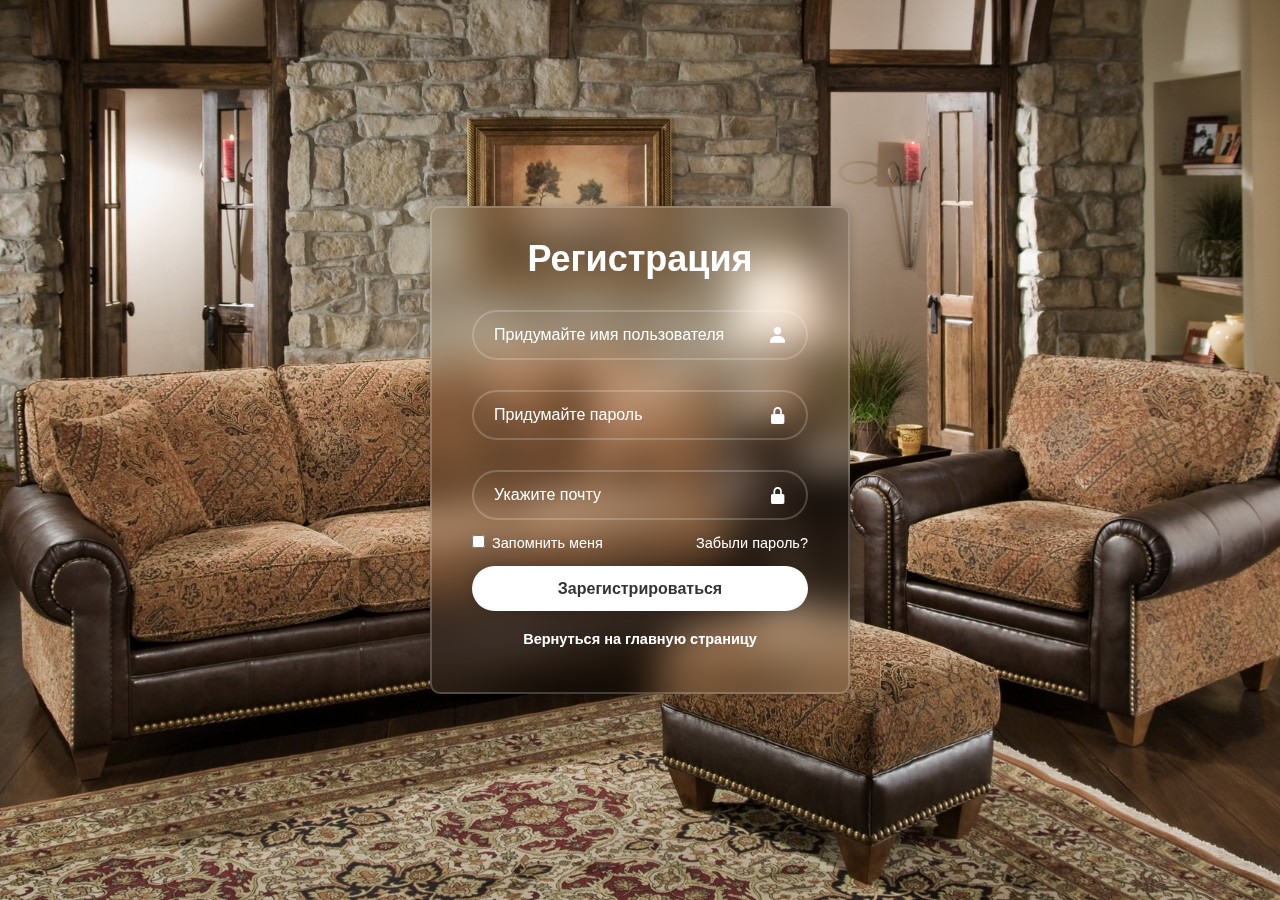
<file: register.html>
<!DOCTYPE html>
<html lang="ru">
	
	<head>
		<meta charset="UTF-8">
		<title>Регистрация</title>
		<link rel="icon" type="image/icon" href="images/icon.png">
		<link rel="stylesheet" href="css/register.css">
		<link href='https://unpkg.com/boxicons@2.1.4/css/boxicons.min.css' rel='stylesheet'>
	</head>
	
	<body>
		<div class="wrapper">
			
				<h1>Регистрация</h1>
				<div class="input-box">
					<input type="text" id="name" placeholder="Придумайте имя пользователя" required>
					<i class="bx bxs-user"></i>
				</div>
				<div class="input-box">
					<input type="password" id="password" placeholder="Придумайте пароль" required>
					<i class="bx bxs-lock-alt"></i>
				</div>
				<div class="input-box">
					<input type="email" id="email" placeholder="Укажите почту" required>
					<i class="bx bxs-lock-alt"></i>
				</div>
				<div class="remember-forgot">
					<label><input type="checkbox"> Запомнить меня</label>
					<a href="#">Забыли пароль?</a>
				</div>
				
				<button type="submit" id="submit" class="btn">Зарегистрироваться</button>
				
				<div class="register-link">
					<p><a href="index.html">Вернуться на главную страницу</a></p>
				</div>
			
		</div>
	<script src="js/register.js"></script>
	</body>
</html>
</file>
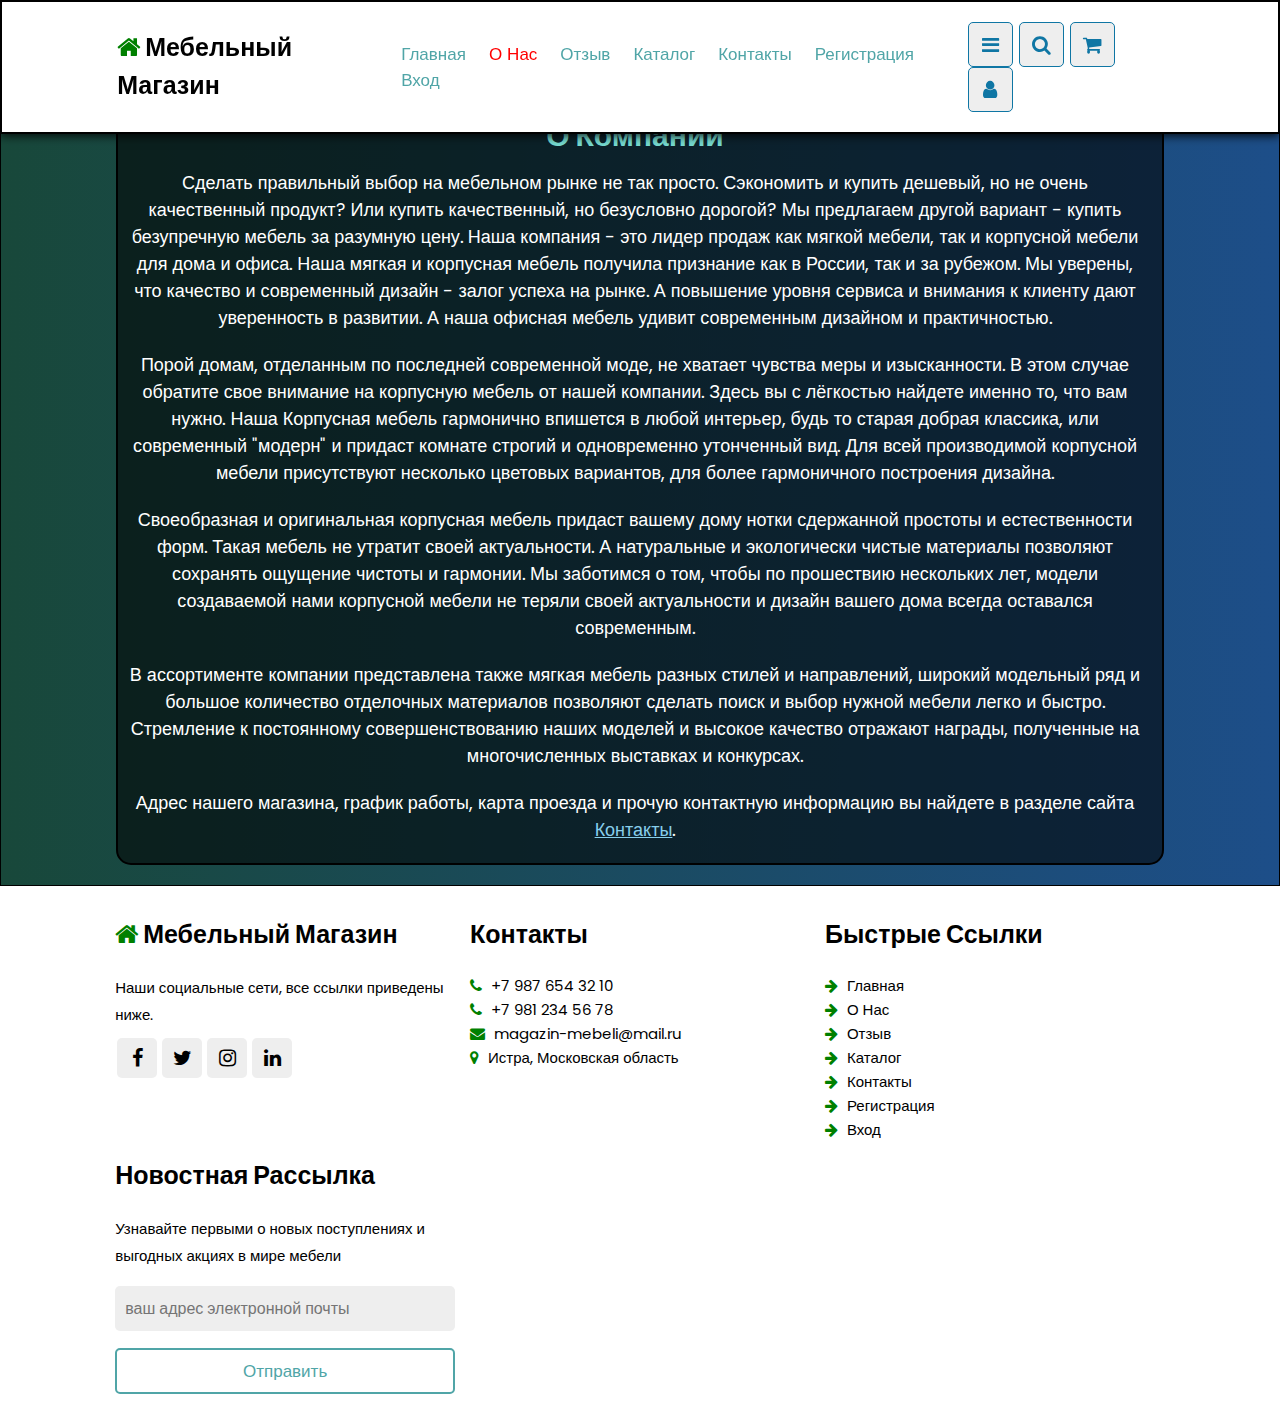
<file: review.html>
<!DOCTYPE html>
<html lang="ru">

	<head>
	
	<meta charset="UTF-8">
	<title>Мебельный магазин</title>
	<link rel="icon" type="image/icon" href="images/icon.png">
	<link rel="stylesheet" href="https://cdnjs.cloudflare.com/ajax/libs/font-awesome/4.7.0/css/font-awesome.min.css">
	<link rel="stylesheet" href="css/review.css">
	
	</head>
	<body>
	
	<header class="header">
		<a href="index.html" class="logo"> <i class="fa fa-home"></i> Мебельный Магазин</a>
		
		<nav class="navbar">
			<a href="index.html">Главная</a>
			<a href="review.html" class="test2">О нас</a>
			<a href="opinion.html">Отзыв</a>
			<a href="categories.html">Каталог</a>
			<a href="contacts.html">Контакты</a>
			<a href="register.html">Регистрация</a>
			<a class="test3" href="login.html">Вход</a>
		</nav>
		
		<div class="icons">
			<div class="fa fa-bars" id="menu-btn"></div>
			<div class="fa fa-search" id="search-btn"></div>
			<div class="fa fa-shopping-cart" id="cart-btn"></div>
			<div class="fa fa-user" id="login-btn"></div>
		</div>
		
		<form class="search-form">
			<input type="search" id="search-box" placeholder="Поиск по сайту">
			<label for="search-box" class="fa fa-search"></label>
		</form>
		
		<form action="#" class="login-form">
			<h3>Авторизоваться</h3>
			<input type="email" placeholder="ваш адрес электронной почты" class="box">
			<input type="password" placeholder="ваш пароль" class="box">
			
			<p>Забыли свой пароль? <a href="#">Кликните сюда</a></p>
			<p>У вас нет учетной записи? <a href="#">Создать сейчас</a></p>
			
			<input type="submit" value="Войти" class="btn">
		</form>
		
	</header>
	
	<section class="home" id="home">
		<div class="content">
			<h3>О компании</h3>
			<p>Сделать правильный выбор на мебельном рынке не так просто. Сэкономить и купить дешевый, но не очень качественный продукт? Или купить качественный, но безусловно дорогой? Мы предлагаем другой вариант - купить безупречную мебель за разумную цену. Наша компания - это лидер продаж как мягкой мебели,
			так и корпусной мебели для дома и офиса. Наша мягкая и корпусная мебель получила признание как в России, так и за рубежом. Мы уверены, что качество и современный дизайн - залог успеха на рынке.
			А повышение уровня сервиса и внимания к клиенту дают уверенность в развитии. А наша офисная мебель удивит современным дизайном и практичностью.</p>
			<p>Порой домам, отделанным по последней современной моде, не хватает чувства меры и изысканности. В этом случае обратите свое внимание на корпусную мебель от нашей компании. Здесь вы с лёгкостью найдете именно то, что вам нужно. Наша 
			Корпусная мебель гармонично впишется в любой интерьер, будь то старая добрая классика, или современный "модерн" и придаст комнате строгий и одновременно утонченный вид. Для всей производимой корпусной мебели присутствуют несколько цветовых вариантов, для более гармоничного построения дизайна.</p>
			<p>Своеобразная и оригинальная корпусная мебель придаст вашему дому нотки сдержанной простоты и естественности форм. Такая мебель не утратит своей актуальности. А натуральные и экологически чистые материалы позволяют сохранять ощущение чистоты и гармонии. Мы заботимся о том, чтобы по прошествию нескольких лет, модели создаваемой нами корпусной мебели не теряли своей актуальности и дизайн вашего дома всегда оставался современным.</p>
			<p>В ассортименте компании представлена также мягкая мебель разных стилей и направлений, широкий модельный ряд и большое количество отделочных материалов позволяют сделать поиск и выбор нужной мебели легко и быстро. Стремление к постоянному совершенствованию наших моделей и высокое качество отражают награды, полученные на многочисленных выставках и конкурсах.</p>
			<p>Адрес нашего магазина, график работы, карта проезда и прочую контактную информацию вы найдете в разделе сайта <a href="contacts.html">Контакты</a>.</p>
		</div>
	</section>
	
	
	
	<section class="footer">
		<div class="box-container">
			<div class="box">
				<h3>  <i class="fa fa-home"></i> Мебельный магазин</h3>
				<p>Наши социальные сети, все ссылки приведены ниже.</p>
				
				<div class="share">
					<a href="#" class="fa fa-facebook"></a>
					<a href="#" class="fa fa-twitter"></a>
					<a href="#" class="fa fa-instagram"></a>
					<a href="#" class="fa fa-linkedin"></a>
				</div>
			</div>
			
			<div class="box">
				<h3> Контакты </h3>
				<a href="#" class="links"> <i class="fa fa-phone"></i> +7 987 654 32 10</a>
				<a href="#" class="links"> <i class="fa fa-phone"></i> +7 981 234 56 78</a>
				<a href="#" class="links"> <i class="fa fa-envelope"></i> magazin-mebeli@mail.ru</a>
				<a href="#" class="links"> <i class="fa fa-map-marker"></i> Истра, Московская область</a>
				
			</div>
			
			<div class="box">
				<h3> Быстрые ссылки </h3>
				<a href="index.html" class="links"> <i class="fa fa-arrow-right"></i> Главная</a>
				<a href="review.html" class="links"> <i class="fa fa-arrow-right"></i> О Нас</a>
				<a href="opinion.html" class="links"> <i class="fa fa-arrow-right"></i> Отзыв</a>
				<a href="categories.html" class="links"> <i class="fa fa-arrow-right"></i> Каталог</a>
				<a href="contacts.html" class="links"> <i class="fa fa-arrow-right"></i> Контакты</a>
				<a href="register.html" class="links"> <i class="fa fa-arrow-right"></i> Регистрация</a>
				<a href="login.html" class="links"> <i class="fa fa-arrow-right"></i> Вход</a>
			</div>
			
			<div class="box">
				<h3> Новостная рассылка </h3>
				<p>Узнавайте первыми о новых поступлениях и выгодных акциях в мире мебели</p>
				<input type="email" placeholder="ваш адрес электронной почты" class="email">
				<input type="submit" value="Отправить" class="btn">
			</div>
		</div>
	</section>
	
	<script src="js/script.js"></script>
	</body>
</html>
</file>
<file: css/style.css>
@import url('https://fonts.googleapis.com/css2?family=Poppins:ital,wght@0,400;0;500;1,300&display=swap');

:root {
	--green: green;
	--black: #50a5a7;
	--light-color: #600;
	--box-shadow: 0 0.1rem 1rem rgba(0,0,0.1);
	--border:  0.2rem solid rgba(0,0,0.1);
	--outline:  0.1rem solid rgba(0,0,0.1);
}

* {
	font-family: 'Poppins', sans-serif;
	margin: 0;
	padding: 0;
	box-sizing: border-box;
	outline: none;
	border: none;
	text-decoration: none;
	text-transform: capitalize;
	transition: all .2s linear; 
}

html {
	font-size: 62.5%;
	overflow-x: hidden;
	scroll-behavior: smooth;
	scroll-padding-top: 7rem;
}

body {
	background: #eee;
}

section {
	padding: 2rem 9%;
}

.heading {
	text-align: center;
	padding: 2rem 0;
	padding-bottom: 3rem;
	font-size: 3.5rem;
}

.heading span {
	background: green;
	color: #fff;
	display: inline-block;
	padding: .5rem 3rem;
	clip-path: polygon(100% 0, 93% 50%, 100% 99%, 0% 100%, 7% 50%, 0% 0%);
}

.header {
	border: 2px solid;
	position: fixed;
	top: 0;
	left: 0;
	right: 0;
	z-index: 1000;
	display: flex;
	align-items: center;
	justify-content: space-between;
	padding: 2rem 9%;
	background: #fff;
	box-shadow: var(--box-shadow);
}

.header .logo {
	font-size: 2.5rem;
	font-weight: bolder;
}

.header .logo i {
	color: var(--green);
}

.header .navbar .test {
	color: red;
}

.header .navbar a {
	font-size: 1.7rem;
	margin: 0 1rem;
	color: var(--black);
}

.header .navbar a:hover {
	color: var(--green);
}

a {
	color: #000000;
}

.header .icons div {
	border: 1px solid;
	height: 4.5rem;
	width: 4.5rem;
	line-height: 4.5rem;
	border-radius: .5rem;
	background: #eee;
	color: #0f76a4;
	font-size: 2rem;
	margin-right: .3rem;
	text-align: center;
	cursor: pointer;
}

.header .icons div:hover {
	background: gray;
	color: white;
}

.header .search-form {
	border: 1px solid;
	position: absolute;
	top: 110%;
	right: -110%;
	width: 30rem;
	height: 5rem;
	background: #fff;
	border-radius: 0.5rem;
	overflow: hidden;
	display: flex;
	align-items: center;
	box-shadow: var(--box-shadow);
}

.header .search-form.active {
	right: 2rem;
	transition: .1s linear;
}

.header .search-form input {
	height: 100%;
	width: 100%;
	background: none;
	text-transform: none;
	font-size: 1.6rem;
	color: #50a5a7;
	padding: 0 1.5rem;
}

.header .search-form label {
	font-size: 2.2rem;
	padding-right: 1.5rem;
	cursor: pointer;
}

.header .search-form label:hover {
	color: green;
}

.btn {
	border: 0.2rem solid var(--black);
	margin-top: 1rem;
	display: inline-block;
	padding: 0.8rem 3rem;
	font-size: 1.7rem;
	border-radius: .5rem;
	color: var(--black);
	cursor: pointer;
	background: none;
}

.btn:hover {
	background: var(--green);
}

.header .login-form {
	border: 1px solid;
	position: absolute;
	width: 30rem;
	top: 110%;
	right: -110%;
	box-shadow: var(--box-shadow);
	padding: 2rem;
	border-radius: .5rem;
	background: #fff;
	text-align: center;
}

.header .login-form.active {
	right: 2rem;
	transition: .1s linear;
}

.header .login-form h3 {
	font-size: 2.5rem;
	text-transform: uppercase;
}

.header .login-form .box {
	width: 100%;
	border: 1px solid;
	margin: .7rem 0;
	background: #eee;
	border-radius: .5rem;
	padding: 1rem;
	font-size: 1.6rem;
	text-transform: none;
}

.header .login-form p {
	font-size: 1.2rem;
	padding: .5rem 0;
}

.header .login-form a {
	color: blue;
	text-decoration: underline;
}

.home {
	border: 1px solid;
	display: flex;
	justify-content: center;
	background: url(../images/1675429705_gas-kvas-com-p-fonovie-risunki-mebel-38.jpg) no-repeat;
	background-position: center;
	background-size: cover;
	padding-top: 25rem;
	padding-bottom: 30rem;
}

.home .content {
	border: 1px solid;
	text-align: center;
	width: 66rem; #60rem;
	background: #1c3638e8;
	border-radius: 1.5rem;
	padding-top: 4.5rem; #1.5rem;
	padding-bottom: 6.5rem; #1.5rem;
}

.home .content h3 {
	text-transform: none;
	color: #00ff0d;
	font-size: 3rem;
}

.home .content p {
	text-transform: none;
	color: #fff;
	font-size: 2.5rem;
	padding: 1rem 0;
	#line-height: 1.8;
}

.home .content .btn {
	background: #9ddcff;
	border: .2rem solid #03A9F4;
	color: #151b15;
}

.home .content .btn:hover {
	background: #fff;
	border: .2rem solid #03A9F4;
	color: #151b15;
}

.features .box-container {
	border: 0px solid;
	display: grid;
	grid-template-columns: repeat(auto-fit, minmax(30rem, 1fr));
	gap: 1.5rem;
}

.features .box-container .box {
	border: 0px solid red;
	padding: 3rem 2rem;
	background: #fff;
	outline: var(--outline);
	outline-offset: -1rem;
	text-align: center;
	box-shadow: var(--box-shadow);
}

.features .box-container .box:hover {
	box-shadow: 1px 1px 10px 4px green;
}

.features .box-container .box img {
	margin: 1rem 0;
	height: 15rem;
}

.features .box-container .box h3 {
	text-transform: none;
	font-size: 2.5rem;
	line-height: 1.8;
}

.features .box-container .box .btn {
	text-transform: none;
}

.features .box-container .box p {
	text-transform: none;
	font-size: 1.5rem;
	line-height: 1.8;
	padding-bottom: 1rem 0;
}

.features .box-container .box .stars i {
	color: orange;
	font-size: 2rem;
}

.categories .box-container {
	border: 0px solid;
	display: grid;
	grid-template-columns: repeat(auto-fit, minmax(30rem, 1fr));
	gap: 1.5rem;
}

.categories .box-container .box {
	border: 0px solid red;
	padding: 3rem 2rem;
	background: #fff;
	outline: var(--outline);
	outline-offset: -1rem;
	text-align: center;
	box-shadow: var(--box-shadow);
}

.categories .box-container .box img {
	max-height: 12rem;
	margin: 1rem 0;
	height: 15rem;
	border-radius: 20%;
}

.categories .box-container .box h3 {
	font-size: 1.5rem;
	line-height: 1.8;
}

.categories .box-container .box p {
	text-transform: none;
	font-size: 1.5rem;
	line-height: 1.8;
	padding-bottom: 1rem 0;
}

.categories .box-container .box .btn {
	text-transform: none;
}

.review .box-container {
	border: 0px solid;
	display: grid;
	grid-template-columns: repeat(auto-fit, minmax(30rem, 1fr));
	gap: 1.5rem;
}

.review .box-container .box {
	border: 0px solid red;
	padding: 3rem 2rem;
	background: #fff;
	outline: var(--outline);
	outline-offset: -1rem;
	text-align: center;
	box-shadow: var(--box-shadow);
}

.review .box-container .box img {
	border: 3px solid;
	border-radius: 50%;
	max-width: 10rem;
	max-height: 10rem;
	margin: 1rem 0;
	height: 15rem;
}

.review .box-container .box h3 {
	padding-top: 20px;
	font-size: 1.5rem;
	line-height: 1.8;
}

.review .box-container .box p {
	text-transform: none;
	color: gray;
	font-size: 1.5rem;
	line-height: 1.8;
	padding-bottom: 1rem 0;
}

.review .box-container .box .stars i {
	color: orange;
	font-size: 2rem;
}

.blogs .box-container {
	border: 0px solid;
	display: grid;
	grid-template-columns: repeat(auto-fit, minmax(30rem, 1fr));
	gap: 1.5rem;
}

.blogs .box-container .box {
	overflow: hidden;
	border-radius: 0.5rem;
	border: 0px solid red;
	padding: 3rem 2rem;
	background: #fff;
	outline: var(--outline);
	outline-offset: -1rem;
	text-align: center;
	box-shadow: var(--box-shadow);
}

.blogs .box-container .box img {
	max-height: 12rem;
	margin: 1rem 0;
	height: 15rem;
	object-fit: cover;
}

.blogs .box-container .box .content {
	border: 0px solid;
	padding: 2rem;
}

.blogs .box-container .box h3 {
	text-transform: none;
}

.blogs .box-container .box .content p {
	text-transform: none;
}

.blogs .box-container .box .content .icons {
	border: 0px solid blue;
	display: flex;
	align-items: center;
	justify-content: space-between;
	padding-bottom: 1.5rem;
	margin-bottom: 1rem;
	border-bottom: var(--border);
}

.blogs .box-container .box .content .icons a {
	color: green;
	font-size: 1.5rem;
}
.blogs .box-container .box .content .icons a i {
	padding-right: 0.5rem;
}
.blogs .box-container .box h3 {
	font-size: 1.5rem;
	line-height: 1.8;
	padding: 0.5rem 0;
}

.blogs .box-container .box p {
	font-size: 1.5rem;
	line-height: 1.8;
	padding-bottom: 1rem 0;
}

.footer {
	border-top: 1px solid;
	background: #fff;
}

.footer .box-container {
	#border: 0px solid;
	display: grid;
	grid-template-columns: repeat(auto-fit, minmax(30rem, 1fr));
	gap: 1.5rem;
}

.footer .box-container .box h3 {
	font-size: 2.5rem;
	padding: 1rem 0;
}

.footer .box-container .box h3 i {
	color: green;
}

.footer .box-container .box .links {
	display: block;
	font-size: 1.5rem;
	padding: 1rem 0;
}

.footer .box-container .box .links i {
	padding-right: 0.5rem;
	color: green;
}

.footer .box-container .box p {
	text-transform: none;
	line-height: 1.8;
	font-size: 1.5rem;
	padding: 1rem 0;
}

.footer .box-container .box .share a {
	border: 0px solid;
	height: 4rem;
	width: 4rem;
	line-height: 4rem;
	border-radius: .5rem;
	font-size: 2rem;
	margin-left: 0.2rem;
	background: #eee;
	text-align: center;
}

.footer .box-container .box .email {
	width: 100%;
	margin: 0.7rem 0;
	padding: 1rem;
	border-radius: 0.5rem;
	background: #eee;
	font-size: 1.6rem;
	text-transform: none;
}

.footer .box-container .box .payment-img {
	margin-top: 2rem;
	height: 3rem;
}

.footer .box-container .box .btn {
	width: 100%;
}

.footer .box-container .box a {
	text-transform: none;
	height: 2.4rem;
}
</file>
<file: css/categories.css>
@import url('https://fonts.googleapis.com/css2?family=Poppins:ital,wght@0,400;0;500;1,300&display=swap');

:root {
	--green: green;
	--black: #50a5a7;
	--light-color: #600;
	--box-shadow: 0 0.1rem 1rem rgba(0,0,0.1);
	--border:  0.2rem solid rgba(0,0,0.1);
	--outline:  0.1rem solid rgba(0,0,0.1);
}

* {
	font-family: 'Poppins', sans-serif;
	margin: 0;
	padding: 0;
	box-sizing: border-box;
	outline: none;
	border: none;
	text-decoration: none;
	text-transform: capitalize;
	transition: all .2s linear; 
}

html {
	font-size: 62.5%;
	overflow-x: hidden;
	scroll-behavior: smooth;
	scroll-padding-top: 7rem;
}

body {
	background: #00000096; 
	#eee
}

section {
	padding: 2rem 9%;
}

.heading {
	text-align: center;
	padding: 2rem 0;
	padding-bottom: 3rem;
	font-size: 3.5rem;
}

.heading span {
	background: green;
	color: #fff;
	display: inline-block;
	padding: .5rem 3rem;
	clip-path: polygon(100% 0, 93% 50%, 100% 99%, 0% 100%, 7% 50%, 0% 0%);
}

.header {
	border: 2px solid;
	position: fixed;
	top: 0;
	left: 0;
	right: 0;
	display: flex;
	align-items: center;
	justify-content: space-between;
	padding: 2rem 9%;
	background: #fff;
	box-shadow: var(--box-shadow);
}

.header .logo {
	font-size: 2.5rem;
	font-weight: bolder;
}

.header .logo i {
	color: var(--green);
}

.header .navbar a {
	padding-top: 5px;
	padding-bottom: 5px;
	font-size: 1.7rem;
	margin: 0 1rem;
	color: var(--black);
}

.header .navbar .test2 {
	#background-color: gray;
	color: red;
}

.header .navbar a:hover {
	color: var(--green);
}

a {
	color: black;
}

.header .icons div {
	border: 1px solid;
	height: 4.5rem;
	width: 4.5rem;
	line-height: 4.5rem;
	border-radius: .5rem;
	background: #eee;
	color: #0f76a4;
	font-size: 2rem;
	margin-right: .3rem;
	text-align: center;
	cursor: pointer;
}

.header .icons div:hover {
	background: gray;
	color: white;
}

.header .search-form {
	border: 1px solid;
	position: absolute;
	top: 110%;
	right: -110%;
	width: 30rem;
	height: 5rem;
	background: #fff;
	border-radius: 0.5rem;
	overflow: hidden;
	display: flex;
	align-items: center;
	box-shadow: var(--box-shadow);
}

.header .search-form.active {
	right: 2rem;
	transition: .1s linear;
}

.header .search-form input {
	height: 100%;
	width: 100%;
	background: none;
	text-transform: none;
	font-size: 1.6rem;
	color: #50a5a7;
	padding: 0 1.5rem;
}

.header .search-form label {
	font-size: 2.2rem;
	padding-right: 1.5rem;
	cursor: pointer;
}

.header .search-form label:hover {
	color: green;
}

.btn {
	border: 0.2rem solid var(--black);
	margin-top: 1rem;
	display: inline-block;
	padding: 0.8rem 3rem;
	font-size: 1.7rem;
	border-radius: .5rem;
	color: var(--black);
	cursor: pointer;
	background: none;
}

.btn:hover {
	background: var(--green);
}

.header .login-form {
	border: 1px solid;
	position: absolute;
	width: 30rem;
	top: 110%;
	right: -110%;
	box-shadow: var(--box-shadow);
	padding: 2rem;
	border-radius: .5rem;
	background: #fff;
	text-align: center;
}

.header .login-form.active {
	right: 2rem;
	transition: .1s linear;
}

.header .login-form h3 {
	font-size: 2.5rem;
	text-transform: uppercase;
}

.header .login-form .box {
	width: 100%;
	border: 1px solid;
	margin: .7rem 0;
	background: #eee;
	border-radius: .5rem;
	padding: 1rem;
	font-size: 1.6rem;
	text-transform: none;
}

.header .login-form p {
	font-size: 1.2rem;
	padding: .5rem 0;
}

.header .login-form a {
	color: blue;
	text-decoration: underline;
}

.home {
	border: 1px solid;
	display: flex;
	justify-content: center;
	background-size: cover;
	padding-top: 10rem;
	padding-bottom: 8rem;
}

.home .content {
	border: 1px solid;
	width: 120rem;
	background: #1c363894;
	border-radius: 1.5rem;
	padding: 10px 20px 10px 10px;
	color: black;
	height: 1200px;
}

.home .content .list_item {
	text-align: center;
	padding: 10px 30px 10px 0px;
	border: 2px solid white;
	border-radius: 20px;
	background-color: #2e7567;
}

.home .content .list_item:hover {
	color: white;
	background-color: black;
}

.home .content .blocks {
	font-size: 16px;
}

.home .content .blocks_row .blocks_item .img {
	border-top-left-radius: 20px;
    border-top-right-radius: 20px;
	background-position: center;
	background-size: cover;
	background-repeat: no-repeat;
	width: 270px;
	height: 180px;
	max-width: 270px;
}

.home .content .disp {
	display: flex;
	flex-direction: column;
	width: 119px;
}

.home .content .blocks_row .blocks_item {
	background-color: #223d36a3;
	border-radius: 20px;
	border: 1px solid;
	width: 120px;
	height: 120px;
	max-width: 120px;
	max-height: 120px;
	margin: 10px;
	padding: 0px 270px 250px 0px;
	display: flex;
	flex-direction: column;
	justify-content: flex-start;
	align-items: flex-start;
}

.home .content .blocks_row .blocks_item span{
	#background-color: black;
	#color: white;
}

.home .content .blocks_row {
	
	display: flex;
	justify-content: center;
	flex-wrap: wrap;
}

.home .content .title {
	color: #77dcd1;
	text-align: center;
	font-size: 32px;
	text-transform: none;
}

.home .content .list {
	display: flex;
	justify-content: center;
	align-items: center;
	font-size: 16px;
}

.home .content .list li {
	padding-left: 30px;
	margin: 10px 5px 5px 0px;
}

.home .content .fon {
	padding-left: 80%;
	font-size: 24px;
	text-align: center;
	width: 100%;
}

.home .content span {
	padding-left: 70%;
	color: white;
}

.home .content .list li:hover {
	cursor: pointer;
}

.active {
	color: white;
	background: black;
}

ul {
	list-style-type: none;
}

.home .content input {
	border: 2px solid black;
}

.home .content p {
	text-transform: none;
}

.home .content a {
	text-decoration: underline;
	color: blue;
}

.home .content h3 {
	text-transform: none;
	color: #eee;
	font-size: 3rem;
	text-align: center;
}

.home .content .div1 {
	padding: 10px 0px 10px 0px;
	display: flex;
	align-items: center;
	margin-left: 8px;
}

.home .content .div1 input {
	font-size: 24px;
	flex: 1;
	margin-left: 20px;
	height: 40px;
	width: 200px;
	text-align: center;
	border-radius: 5px;
}

.home .content p {
	text-align: left;
	color: white;
	font-size: 1.8rem;
	padding: 1rem 0;
	#line-height: 1.8;
}

.home .content .btn {
	background: #9ddcff;
	border: .2rem solid #03A9F4;
	color: #151b15;
}

.home .content .btn:hover {
	background: #fff;
	border: .2rem solid #03A9F4;
	color: #151b15;
}

.footer {
	background: #fff;
}

.footer .box-container {
	border: 0px solid;
	display: grid;
	grid-template-columns: repeat(auto-fit, minmax(30rem, 1fr));
	gap: 1.5rem;
}

.footer .box-container .box h3 {
	font-size: 2.5rem;
	padding: 1rem 0;
}

.footer .box-container .box h3 i {
	color: green;
}

.footer .box-container .box .links {
	display: block;
	font-size: 1.5rem;
	padding: 1rem 0;
}

.footer .box-container .box .links i {
	padding-right: 0.5rem;
	color: green;
}

.footer .box-container .box p {
	line-height: 1.8;
	font-size: 1.5rem;
	padding: 1rem 0;
}

.footer .box-container .box .share a {
	border: 0px solid;
	height: 4rem;
	width: 4rem;
	line-height: 4rem;
	border-radius: .5rem;
	font-size: 2rem;
	margin-left: 0.2rem;
	background: #eee;
	text-align: center;
}

.footer .box-container .box .email {
	width: 100%;
	margin: 0.7rem 0;
	padding: 1rem;
	border-radius: 0.5rem;
	background: #eee;
	font-size: 1.6rem;
	text-transform: none;
}

.footer .box-container .box .payment-img {
	margin-top: 2rem;
	height: 3rem;
}

.footer .box-container .box p {
	text-transform: none;
}

.footer .box-container .box .btn {
	width: 100%;
}

.footer .box-container .box a {
	text-transform: none;
	height: 2.4rem;
}
</file>
<file: css/contacts.css>
@import url('https://fonts.googleapis.com/css2?family=Poppins:ital,wght@0,400;0;500;1,300&display=swap');

:root {
	--green: green;
	--black: #50a5a7;
	--light-color: #600;
	--box-shadow: 0 0.1rem 1rem rgba(0,0,0.1);
	--border:  0.2rem solid rgba(0,0,0.1);
	--outline:  0.1rem solid rgba(0,0,0.1);
}

* {
	font-family: 'Poppins', sans-serif;
	margin: 0;
	padding: 0;
	box-sizing: border-box;
	outline: none;
	border: none;
	text-decoration: none;
	text-transform: capitalize;
	transition: all .2s linear; 
}

html {
	font-size: 62.5%;
	overflow-x: hidden;
	scroll-behavior: smooth;
	scroll-padding-top: 7rem;
}

body {
	background: #00000096; 
	#eee
}

section {
	padding: 2rem 9%;
}

.heading {
	text-align: center;
	padding: 2rem 0;
	padding-bottom: 3rem;
	font-size: 3.5rem;
}

.heading span {
	background: green;
	color: #fff;
	display: inline-block;
	padding: .5rem 3rem;
	clip-path: polygon(100% 0, 93% 50%, 100% 99%, 0% 100%, 7% 50%, 0% 0%);
}

.header {
	border: 2px solid;
	position: fixed;
	top: 0;
	left: 0;
	right: 0;
	display: flex;
	align-items: center;
	justify-content: space-between;
	padding: 2rem 9%;
	background: #fff;
	box-shadow: var(--box-shadow);
}

.header .logo {
	font-size: 2.5rem;
	font-weight: bolder;
}

.header .logo i {
	color: var(--green);
}

.header .navbar a {
	padding-top: 5px;
	padding-bottom: 5px;
	font-size: 1.7rem;
	margin: 0 1rem;
	color: var(--black);
}

.header .navbar .test2 {
	#background-color: gray;
	color: red;
}

.header .navbar a:hover {
	color: var(--green);
}

a {
	color: black;
}

.header .icons div {
	border: 1px solid;
	height: 4.5rem;
	width: 4.5rem;
	line-height: 4.5rem;
	border-radius: .5rem;
	background: #eee;
	color: #0f76a4;
	font-size: 2rem;
	margin-right: .3rem;
	text-align: center;
	cursor: pointer;
}

.header .icons div:hover {
	background: gray;
	color: white;
}

.header .search-form {
	border: 1px solid;
	position: absolute;
	top: 110%;
	right: -110%;
	width: 30rem;
	height: 5rem;
	background: #fff;
	border-radius: 0.5rem;
	overflow: hidden;
	display: flex;
	align-items: center;
	box-shadow: var(--box-shadow);
}

.header .search-form.active {
	right: 2rem;
	transition: .1s linear;
}

.header .search-form input {
	height: 100%;
	width: 100%;
	background: none;
	text-transform: none;
	font-size: 1.6rem;
	color: #50a5a7;
	padding: 0 1.5rem;
}

.header .search-form label {
	font-size: 2.2rem;
	padding-right: 1.5rem;
	cursor: pointer;
}

.header .search-form label:hover {
	color: green;
}

.btn {
	border: 0.2rem solid var(--black);
	margin-top: 1rem;
	display: inline-block;
	padding: 0.8rem 3rem;
	font-size: 1.7rem;
	border-radius: .5rem;
	color: var(--black);
	cursor: pointer;
	background: none;
}

.btn:hover {
	background: var(--green);
}

.header .login-form {
	border: 1px solid;
	position: absolute;
	width: 30rem;
	top: 110%;
	right: -110%;
	box-shadow: var(--box-shadow);
	padding: 2rem;
	border-radius: .5rem;
	background: #fff;
	text-align: center;
}

.header .login-form.active {
	right: 2rem;
	transition: .1s linear;
}

.header .login-form h3 {
	font-size: 2.5rem;
	text-transform: uppercase;
}

.header .login-form .box {
	width: 100%;
	border: 1px solid;
	margin: .7rem 0;
	background: #eee;
	border-radius: .5rem;
	padding: 1rem;
	font-size: 1.6rem;
	text-transform: none;
}

.header .login-form p {
	font-size: 1.2rem;
	padding: .5rem 0;
}

.header .login-form a {
	color: blue;
	text-decoration: underline;
}

.home {
	border: 1px solid;
	display: flex;
	justify-content: center;
	background-size: cover;
	padding-top: 10rem;
	padding-bottom: 8rem;
}

.home .content {
	border: 1px solid;
	width: 60rem;
	background: #1c363894;
	border-radius: 1.5rem;
	padding: 10px 20px 10px 10px;
	color: black;
	margin: 10px;
}

.home .content2 {
	border: 1px solid;
	width: 60rem;
	background: #1c363894;
	border-radius: 1.5rem;
	padding: 10px 20px 10px 10px;
	color: black;
	margin: 10px;
	max-height: 40rem;
}

.home .content2 h3 {
	padding-bottom: 10px;
	text-transform: none;
	color: #77dcd1;
	font-size: 3rem;
	text-align: center;
}

.home .content input {
	border: 2px solid black;
}

.home .content p {
	text-transform: none;
}

.home .content a {
	text-decoration: underline;
	color: blue;
}

.home .content h3 {
	text-transform: none;
	color: #77dcd1;
	font-size: 3rem;
	text-align: center;
}

.home .content .div1 {
	padding: 10px 0px 10px 0px;
	display: flex;
	align-items: center;
	margin-left: 8px;
}

.home .content .div2 {
	padding-right: 10px;
}

.home .content .div1 input {
	font-size: 24px;
	flex: 1;
	margin-left: 20px;
	height: 40px;
	width: 200px;
	text-align: center;
	border-radius: 5px;
}

.home .content p {
	text-align: left;
	color: white;
	font-size: 1.8rem;
	padding: 1rem 0;
	#line-height: 1.8;
}

.home .content .btn {
	background: #9ddcff;
	border: .2rem solid #03A9F4;
	color: #151b15;
}

.home .content img {
	border-radius: 10px;
	border: 1px solid;
	background-position: center;
	background-size: cover;
	max-height: 250px;
	max-width: 250px;
}

.home .content .btn:hover {
	background: #fff;
	border: .2rem solid #03A9F4;
	color: #151b15;
}

.footer {
	background: #fff;
}

.footer .box-container {
	border: 0px solid;
	display: grid;
	grid-template-columns: repeat(auto-fit, minmax(30rem, 1fr));
	gap: 1.5rem;
}

.footer .box-container .box h3 {
	font-size: 2.5rem;
	padding: 1rem 0;
}

.footer .box-container .box h3 i {
	color: green;
}

.footer .box-container .box .links {
	display: block;
	font-size: 1.5rem;
	padding: 1rem 0;
}

.footer .box-container .box .links i {
	padding-right: 0.5rem;
	color: green;
}

.footer .box-container .box p {
	line-height: 1.8;
	font-size: 1.5rem;
	padding: 1rem 0;
}

.footer .box-container .box .share a {
	border: 0px solid;
	height: 4rem;
	width: 4rem;
	line-height: 4rem;
	border-radius: .5rem;
	font-size: 2rem;
	margin-left: 0.2rem;
	background: #eee;
	text-align: center;
}

.footer .box-container .box .email {
	width: 100%;
	margin: 0.7rem 0;
	padding: 1rem;
	border-radius: 0.5rem;
	background: #eee;
	font-size: 1.6rem;
	text-transform: none;
}

.footer .box-container .box .payment-img {
	margin-top: 2rem;
	height: 3rem;
}

.footer .box-container .box p {
	text-transform: none;
}

.footer .box-container .box .btn {
	width: 100%;
}

.footer .box-container .box a {
	text-transform: none;
	height: 2.4rem;
}

table {
	margin-top: 10px;
	width: 100%;
	border-collapse: collapse;
}

th, td {
	font-size: 20px;
    border: 1px solid white;
    padding: 8px;
    text-align: center;
	text-transform: none;
}

th {
    background-color: black;
	color: white;
}

tr:nth-child(even) {
    background-color: #0000004d;
	color: gray;
}

tr:nth-child(odd) {
    background-color: #05194eb3;
	color: gray;
}

.home .content2 .map {
	width: 570px;
	height: 330px;
	background-color: black;
}
</file>
<file: css/login.css>
@import url("https://fonts.googleapis.com/css2?family=Poppins:wght@300;300;400;500;600;700;800;900&display=swap");

* 
{
	margin: 0;
	padding: 0;
	box-sizing: border-box;
	font-family: "Poppins", sans-serif;
}

body 
{
	display: flex;
	justify-content: center;
	align-items: center;
	min-height: 100vh;
	background: url('../images/background.jpg') no-repeat;
	background-size: cover;
	background-position: center;
}

.wrapper
{
	width: 420px;
	background: transparent;
	border: 2px solid rgba(255, 255, 255, 0.2);
	backdrop-filter: blur(20px);
	box-shadow: 0 0 10px rgba(0, 0, 0, 0.2);
	color: #fff;
	border-radius: 10px;
	padding: 30px 40px;
}

.wrapper h1
{
	font-size: 36px;
	text-align: center;
}

.wrapper .input-box
{
	position: relative;
	width: 100%;
	height: 50px;
	margin: 30px 0;
}

.input-box input 
{
	width: 100%;
	height: 100%;
	background: transparent;
	border: none;
	outline: none;
	border: 2px solid rgba(255, 255, 255, .2);
	border-radius: 40px;
	font-size: 16px;
	color: #fff;
	padding: 20px 45px 20px 20px;
}

.input-box input::placeholder
{
	color: #fff;
}

.input-box i
{
	position: absolute;
	right: 20px;
	top: 50%;
	transform: translateY(-50%);
	font-size: 20px;
}

.wrapper .remember-forgot
{
	display: flex;
	justify-content: space-between;
	font-size: 14.5px;
	margin: -15px 0 15px;
}

.remember-forgot label input
{
	accent-color: #fff;
	margin-right: 3px;
}

.remember-forgot a
{
	color: #fff;
	text-decoration: none;
}

.remember-forgot a:hover
{
	text-decoration: underline;
}

.wrapper .btn
{
	width: 100%;
	height: 45px;
	background: #fff;
	border: none;
	outline: none;
	border-radius: 40px;
	box-shadow: 0 0 10px rgba(0, 0, 0, .1);
	cursor: pointer;
	font-size: 16px;
	color: #333;
	font-weight: 600;
}

.wrapper .register-link
{
	font-size: 14.5px;
	text-align: center;
	margin: 20px 0 25px;
}

.wrapper .register-link .preg
{
	padding-top: 10px;
}

.register-link p a
{
	color: #fff;
	text-decoration: none;
	font-weight: 600;
}

.register-link p a:hover
{
	text-decoration: underline;
}
</file>
<file: css/opinion.css>
@import url('https://fonts.googleapis.com/css2?family=Poppins:ital,wght@0,400;0;500;1,300&display=swap');

:root {
	--green: green;
	--black: #50a5a7;
	--light-color: #600;
	--box-shadow: 0 0.1rem 1rem rgba(0,0,0.1);
	--border:  0.2rem solid rgba(0,0,0.1);
	--outline:  0.1rem solid rgba(0,0,0.1);
}

* {
	font-family: 'Poppins', sans-serif;
	margin: 0;
	padding: 0;
	box-sizing: border-box;
	outline: none;
	border: none;
	text-decoration: none;
	text-transform: capitalize;
	transition: all .2s linear; 
}

html {
	font-size: 62.5%;
	overflow-x: hidden;
	scroll-behavior: smooth;
	scroll-padding-top: 7rem;
}

body {
	background: url(../images/fonblue.jpg);
	background-position: center;
	background-size: cover;
	background-repeat: no-repeat;	
	#eee
}

section {
	padding: 2rem 9%;
}

.heading {
	text-align: center;
	padding: 2rem 0;
	padding-bottom: 3rem;
	font-size: 3.5rem;
}

.heading span {
	background: green;
	color: #fff;
	display: inline-block;
	padding: .5rem 3rem;
	clip-path: polygon(100% 0, 93% 50%, 100% 99%, 0% 100%, 7% 50%, 0% 0%);
}

.header {
	border: 2px solid;
	position: fixed;
	top: 0;
	left: 0;
	right: 0;
	display: flex;
	align-items: center;
	justify-content: space-between;
	padding: 2rem 9%;
	background: #fff;
	box-shadow: var(--box-shadow);
}

.header .logo {
	font-size: 2.5rem;
	font-weight: bolder;
}

.header .logo i {
	color: var(--green);
}

.header .navbar a {
	padding-top: 5px;
	padding-bottom: 5px;
	font-size: 1.7rem;
	margin: 0 1rem;
	color: var(--black);
}

.header .navbar .test2 {
	#background-color: gray;
	color: red;
}

.header .navbar a:hover {
	color: var(--green);
}

a {
	color: black;
}

.header .icons div {
	border: 1px solid;
	height: 4.5rem;
	width: 4.5rem;
	line-height: 4.5rem;
	border-radius: .5rem;
	background: #eee;
	color: #0f76a4;
	font-size: 2rem;
	margin-right: .3rem;
	text-align: center;
	cursor: pointer;
}

.header .icons div:hover {
	background: gray;
	color: white;
}

.header .search-form {
	border: 1px solid;
	position: absolute;
	top: 110%;
	right: -110%;
	width: 30rem;
	height: 5rem;
	background: #fff;
	border-radius: 0.5rem;
	overflow: hidden;
	display: flex;
	align-items: center;
	box-shadow: var(--box-shadow);
}

.header .search-form.active {
	right: 2rem;
	transition: .1s linear;
}

.header .search-form input {
	height: 100%;
	width: 100%;
	background: none;
	text-transform: none;
	font-size: 1.6rem;
	color: #50a5a7;
	padding: 0 1.5rem;
}

.header .search-form label {
	font-size: 2.2rem;
	padding-right: 1.5rem;
	cursor: pointer;
}

.header .search-form label:hover {
	color: green;
}

.btn {
	border: 0.2rem solid var(--black);
	margin-top: 1rem;
	display: inline-block;
	padding: 0.8rem 3rem;
	font-size: 1.7rem;
	border-radius: .5rem;
	color: var(--black);
	cursor: pointer;
	background: none;
}

.btn:hover {
	background: var(--green);
}

.header .login-form {
	border: 1px solid;
	position: absolute;
	width: 30rem;
	top: 110%;
	right: -110%;
	box-shadow: var(--box-shadow);
	padding: 2rem;
	border-radius: .5rem;
	background: #fff;
	text-align: center;
}

.header .login-form.active {
	right: 2rem;
	transition: .1s linear;
}

.header .login-form h3 {
	font-size: 2.5rem;
	text-transform: uppercase;
}

.header .login-form .box {
	width: 100%;
	border: 1px solid;
	margin: .7rem 0;
	background: #eee;
	border-radius: .5rem;
	padding: 1rem;
	font-size: 1.6rem;
	text-transform: none;
}

.header .login-form p {
	font-size: 1.2rem;
	padding: .5rem 0;
}

.header .login-form a {
	color: blue;
	text-decoration: underline;
}

.home {
	border: 1px solid;
	display: flex;
	justify-content: center;
	background-size: cover;
	padding-top: 10rem;
	padding-bottom: 8rem;
}

.home .content {
	border: 1px solid;
	width: 60rem;
	background: #1c3638;
	border-radius: 1.5rem;
	padding: 10px 20px 10px 10px;
	color: black;
}

.home .content input {
	border: 2px solid black;
}

.home .content p {
	text-transform: none;
}

.home .content a {
	text-decoration: underline;
	color: blue;
}

.home .content h3 {
	text-transform: none;
	color: #77dcd1;
	font-size: 3rem;
	text-align: center;
}

.home .content .div1 {
	padding: 10px 0px 10px 0px;
	display: flex;
	align-items: center;
	margin-left: 8px;
}

.home .content .div2 {
	padding: 0px 0px 0px 10px;
	display: flex;
	align-items: center;
	margin-left: -10px;
}

.home .content .div3 {
	display: flex;
	justify-content: right;
	padding: 10px 0px 0px 0px;
}

.home .content .div3 button {
	border: 1px solid black;
	margin: 0px 0px 0px 10px;
	height: 30px;
	width: 100px;
	border-radius: 8px;
}

.home .content .div3 .btn1 {
	font-size: 16px;
	background-color: red;
	color: white;
}

.home .content .div3 .btn1:hover {
	cursor: pointer;
}

.home .content .div3 .btn2:hover {
	cursor: pointer;
}

.home .content .div3 .btn2 {
	font-size: 16px;
	background-color: green;
	color: white;
}

.home .content .div1 input {
	font-size: 24px;
	flex: 1;
	margin-left: 20px;
	height: 40px;
	width: 200px;
	text-align: center;
	border-radius: 5px;
}

.home .content .div2 input {
	flex: 1;
	margin-left: 20px;
	height: 300px;
	width: 200px;
	font-size: 32px;
	text-align: center;
	border-radius: 5px;
}

.home .content p {
	text-align: left;
	color: white;
	font-size: 1.8rem;
	padding: 1rem 0;
	#line-height: 1.8;
}

.home .content .btn {
	background: #9ddcff;
	border: .2rem solid #03A9F4;
	color: #151b15;
}

.home .content .btn:hover {
	background: #fff;
	border: .2rem solid #03A9F4;
	color: #151b15;
}

.footer {
	background: #fff;
}

.footer .box-container {
	border: 0px solid;
	display: grid;
	grid-template-columns: repeat(auto-fit, minmax(30rem, 1fr));
	gap: 1.5rem;
}

.footer .box-container .box h3 {
	font-size: 2.5rem;
	padding: 1rem 0;
}

.footer .box-container .box h3 i {
	color: green;
}

.footer .box-container .box .links {
	display: block;
	font-size: 1.5rem;
	padding: 1rem 0;
}

.footer .box-container .box .links i {
	padding-right: 0.5rem;
	color: green;
}

.footer .box-container .box p {
	line-height: 1.8;
	font-size: 1.5rem;
	padding: 1rem 0;
}

.footer .box-container .box .share a {
	border: 0px solid;
	height: 4rem;
	width: 4rem;
	line-height: 4rem;
	border-radius: .5rem;
	font-size: 2rem;
	margin-left: 0.2rem;
	background: #eee;
	text-align: center;
}

.footer .box-container .box .email {
	width: 100%;
	margin: 0.7rem 0;
	padding: 1rem;
	border-radius: 0.5rem;
	background: #eee;
	font-size: 1.6rem;
	text-transform: none;
}

.footer .box-container .box .payment-img {
	margin-top: 2rem;
	height: 3rem;
}

.footer .box-container .box p {
	text-transform: none;
}

.footer .box-container .box .btn {
	width: 100%;
}

.footer .box-container .box a {
	text-transform: none;
	height: 2.4rem;
}
</file>
<file: css/register.css>
* 
{
	margin: 0;
	padding: 0;
	box-sizing: border-box;
	font-family: "Poppins", sans-serif;
}

body 
{
	display: flex;
	justify-content: center;
	align-items: center;
	min-height: 100vh;
	background: url('../images/background.jpg') no-repeat;
	background-size: cover;
	background-position: center;
}

.wrapper
{
	width: 420px;
	background: transparent;
	border: 2px solid rgba(255, 255, 255, 0.2);
	backdrop-filter: blur(20px);
	box-shadow: 0 0 10px rgba(0, 0, 0, 0.2);
	color: #fff;
	border-radius: 10px;
	padding: 30px 40px;
}

.wrapper h1
{
	font-size: 36px;
	text-align: center;
}

.wrapper .input-box
{
	position: relative;
	width: 100%;
	height: 50px;
	margin: 30px 0;
}

.input-box input 
{
	width: 100%;
	height: 100%;
	background: transparent;
	border: none;
	outline: none;
	border: 2px solid rgba(255, 255, 255, .2);
	border-radius: 40px;
	font-size: 16px;
	color: #fff;
	padding: 20px 45px 20px 20px;
}

.input-box input::placeholder
{
	color: #fff;
}

.input-box i
{
	position: absolute;
	right: 20px;
	top: 50%;
	transform: translateY(-50%);
	font-size: 20px;
}

.wrapper .remember-forgot
{
	display: flex;
	justify-content: space-between;
	font-size: 14.5px;
	margin: -15px 0 15px;
}

.remember-forgot label input
{
	accent-color: #fff;
	margin-right: 3px;
}

.remember-forgot a
{
	color: #fff;
	text-decoration: none;
}

.remember-forgot a:hover
{
	text-decoration: underline;
}

.wrapper .btn
{
	width: 100%;
	height: 45px;
	background: #fff;
	border: none;
	outline: none;
	border-radius: 40px;
	box-shadow: 0 0 10px rgba(0, 0, 0, .1);
	cursor: pointer;
	font-size: 16px;
	color: #333;
	font-weight: 600;
}

.wrapper .register-link
{
	font-size: 14.5px;
	text-align: center;
	margin: 20px 0 15px;
}

.register-link p a
{
	color: #fff;
	text-decoration: none;
	font-weight: 600;
}

.register-link p a:hover
{
	text-decoration: underline;
}
</file>
<file: css/review.css>
@import url('https://fonts.googleapis.com/css2?family=Poppins:ital,wght@0,400;0;500;1,300&display=swap');

:root {
	--green: green;
	--black: #50a5a7;
	--light-color: #600;
	--box-shadow: 0 0.1rem 1rem rgba(0,0,0.1);
	--border:  0.2rem solid rgba(0,0,0.1);
	--outline:  0.1rem solid rgba(0,0,0.1);
}

* {
	font-family: 'Poppins', sans-serif;
	margin: 0;
	padding: 0;
	box-sizing: border-box;
	outline: none;
	border: none;
	text-decoration: none;
	text-transform: capitalize;
	transition: all .2s linear; 
}

html {
	font-size: 62.5%;
	overflow-x: hidden;
	scroll-behavior: smooth;
	scroll-padding-top: 7rem;
}

body {
	#background: #00000096; 
	background: linear-gradient(to right, #18483a, #1d4e89);
	#eee
}

section {
	padding: 2rem 9%;
}

.heading {
	text-align: center;
	padding: 2rem 0;
	padding-bottom: 3rem;
	font-size: 3.5rem;
}

.heading span {
	background: green;
	color: #fff;
	display: inline-block;
	padding: .5rem 3rem;
	clip-path: polygon(100% 0, 93% 50%, 100% 99%, 0% 100%, 7% 50%, 0% 0%);
}

.header {
	border: 2px solid;
	position: fixed;
	top: 0;
	left: 0;
	right: 0;
	display: flex;
	align-items: center;
	justify-content: space-between;
	padding: 2rem 9%;
	background: #fff;
	box-shadow: var(--box-shadow);
}

.header .logo {
	font-size: 2.5rem;
	font-weight: bolder;
}

.header .logo i {
	color: var(--green);
}

.header .navbar a {
	padding-top: 5px;
	padding-bottom: 5px;
	font-size: 1.7rem;
	margin: 0 1rem;
	color: var(--black);
}

.header .navbar .test2 {
	#background-color: gray;
	color: red;
}

.header .navbar a:hover {
	color: var(--green);
}

a {
	color: black;
}

.header .icons div {
	border: 1px solid;
	height: 4.5rem;
	width: 4.5rem;
	line-height: 4.5rem;
	border-radius: .5rem;
	background: #eee;
	color: #0f76a4;
	font-size: 2rem;
	margin-right: .3rem;
	text-align: center;
	cursor: pointer;
}

.header .icons div:hover {
	background: gray;
	color: white;
}

.header .search-form {
	border: 1px solid;
	position: absolute;
	top: 110%;
	right: -110%;
	width: 30rem;
	height: 5rem;
	background: #fff;
	border-radius: 0.5rem;
	overflow: hidden;
	display: flex;
	align-items: center;
	box-shadow: var(--box-shadow);
}

.header .search-form.active {
	right: 2rem;
	transition: .1s linear;
}

.header .search-form input {
	height: 100%;
	width: 100%;
	background: none;
	text-transform: none;
	font-size: 1.6rem;
	color: #50a5a7;
	padding: 0 1.5rem;
}

.header .search-form label {
	font-size: 2.2rem;
	padding-right: 1.5rem;
	cursor: pointer;
}

.header .search-form label:hover {
	color: green;
}

.btn {
	border: 0.2rem solid var(--black);
	margin-top: 1rem;
	display: inline-block;
	padding: 0.8rem 3rem;
	font-size: 1.7rem;
	border-radius: .5rem;
	color: var(--black);
	cursor: pointer;
	background: none;
}

.btn:hover {
	background: var(--green);
}

.header .login-form {
	border: 1px solid;
	position: absolute;
	width: 30rem;
	top: 110%;
	right: -110%;
	box-shadow: var(--box-shadow);
	padding: 2rem;
	border-radius: .5rem;
	background: #fff;
	text-align: center;
}

.header .login-form.active {
	right: 2rem;
	transition: .1s linear;
}

.header .login-form h3 {
	font-size: 2.5rem;
	text-transform: uppercase;
}

.header .login-form .box {
	width: 100%;
	border: 1px solid;
	margin: .7rem 0;
	background: #eee;
	border-radius: .5rem;
	padding: 1rem;
	font-size: 1.6rem;
	text-transform: none;
}

.header .login-form p {
	font-size: 1.2rem;
	padding: .5rem 0;
}

.header .login-form a {
	color: blue;
	text-decoration: underline;
}

.home {
	border: 1px solid;
	display: flex;
	justify-content: center;
	background-size: cover;
	padding-top: 10rem;
	#padding-bottom: 40rem;
}

.home .content {
	border: 2px solid;
	text-align: center;
	width: 120rem;
	background: #01030394;
	border-radius: 1.5rem;
	padding: 10px 20px 10px 10px;
}

.home .content p {
	text-transform: none;
}

.home .content a {
	text-decoration: underline;
	color: skyblue;
}

.home .content h3 {
	color: #77dcd1;
	font-size: 3rem;
}

.home .content p {
	color: white;
	font-size: 1.8rem;
	padding: 1rem 0;
	#line-height: 1.8;
}

.home .content .btn {
	background: #9ddcff;
	border: .2rem solid #03A9F4;
	color: #151b15;
}

.home .content .btn:hover {
	background: #fff;
	border: .2rem solid #03A9F4;
	color: #151b15;
}

.footer {
	background: #fff;
}

.footer .box-container {
	border: 0px solid;
	display: grid;
	grid-template-columns: repeat(auto-fit, minmax(30rem, 1fr));
	gap: 1.5rem;
}

.footer .box-container .box h3 {
	font-size: 2.5rem;
	padding: 1rem 0;
}

.footer .box-container .box h3 i {
	color: green;
}

.footer .box-container .box .links {
	display: block;
	font-size: 1.5rem;
	padding: 1rem 0;
}

.footer .box-container .box .links i {
	padding-right: 0.5rem;
	color: green;
}

.footer .box-container .box p {
	line-height: 1.8;
	font-size: 1.5rem;
	padding: 1rem 0;
}

.footer .box-container .box .share a {
	border: 0px solid;
	height: 4rem;
	width: 4rem;
	line-height: 4rem;
	border-radius: .5rem;
	font-size: 2rem;
	margin-left: 0.2rem;
	background: #eee;
	text-align: center;
}

.footer .box-container .box .email {
	width: 100%;
	margin: 0.7rem 0;
	padding: 1rem;
	border-radius: 0.5rem;
	background: #eee;
	font-size: 1.6rem;
	text-transform: none;
}

.footer .box-container .box .payment-img {
	margin-top: 2rem;
	height: 3rem;
}

.footer .box-container .box p {
	text-transform: none;
}

.footer .box-container .box .btn {
	width: 100%;
}

.footer .box-container .box a {
	text-transform: none;
	height: 2.4rem;
}
</file>
